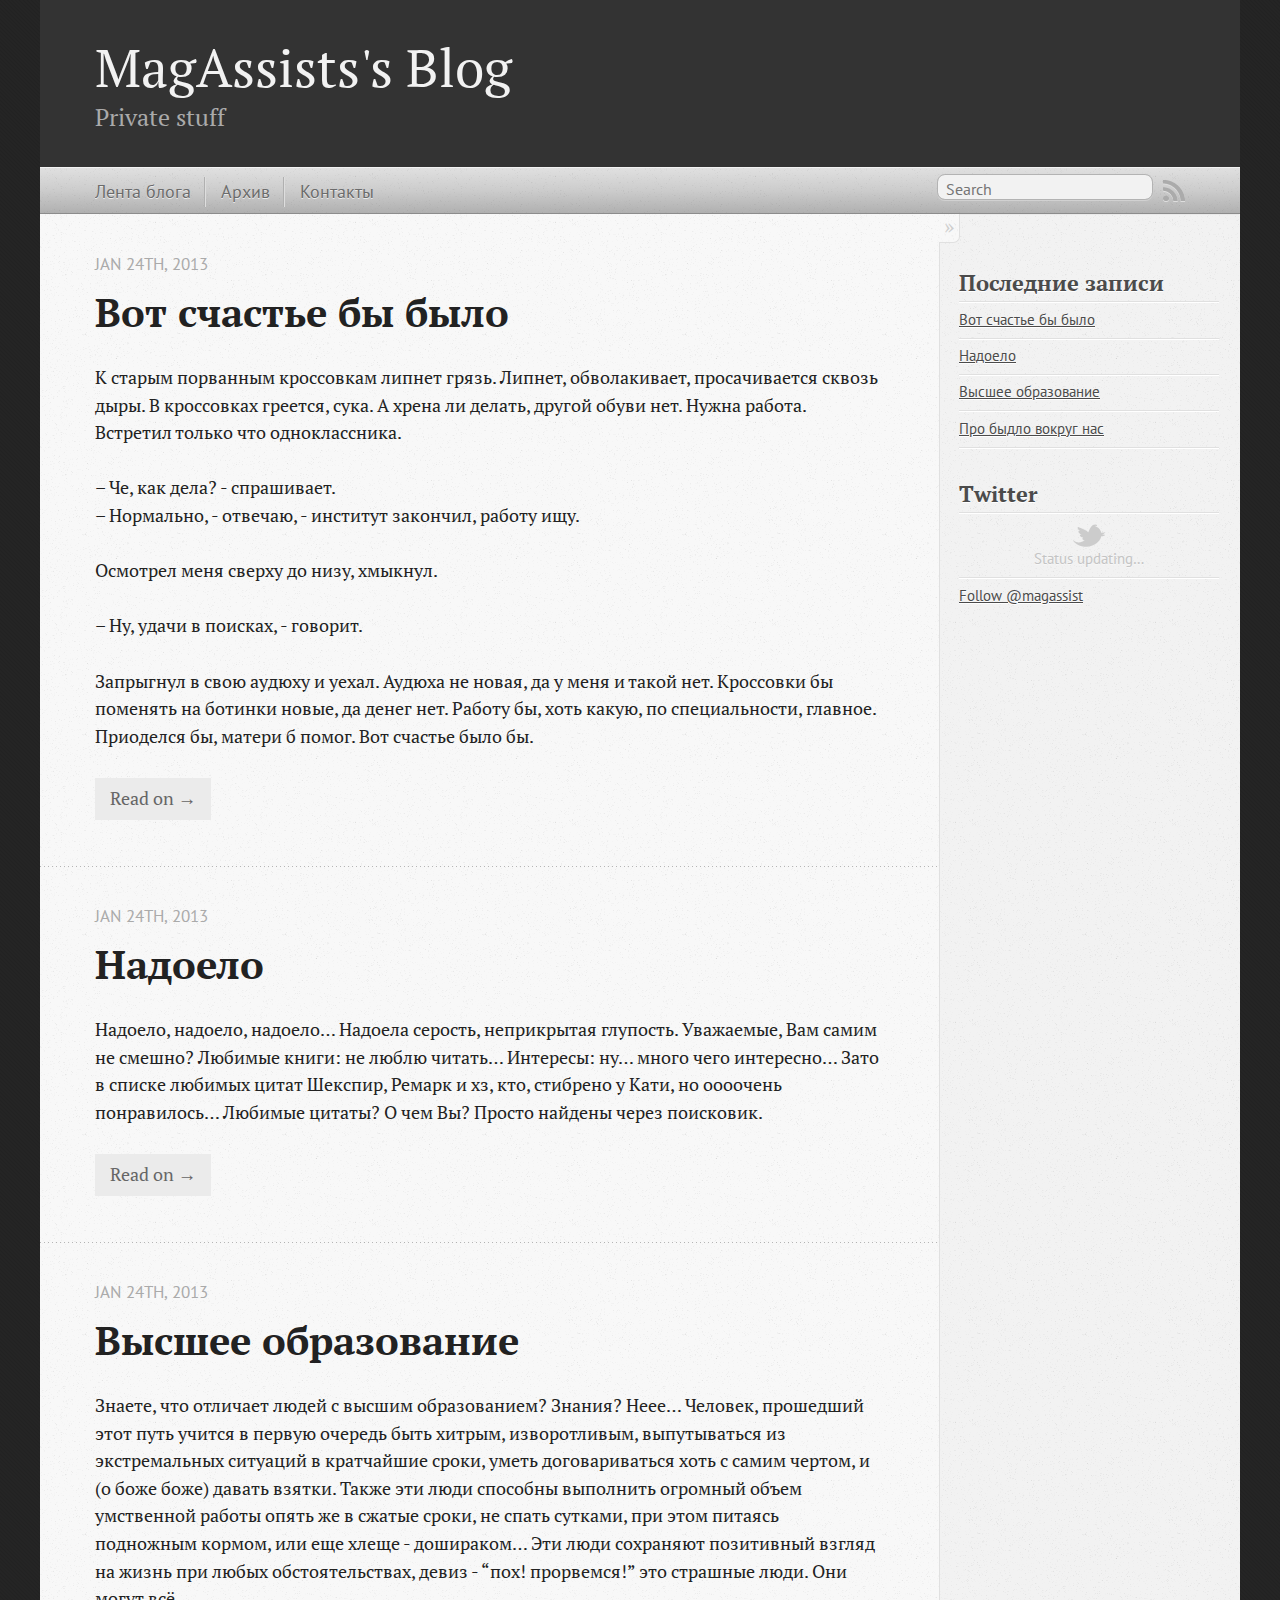
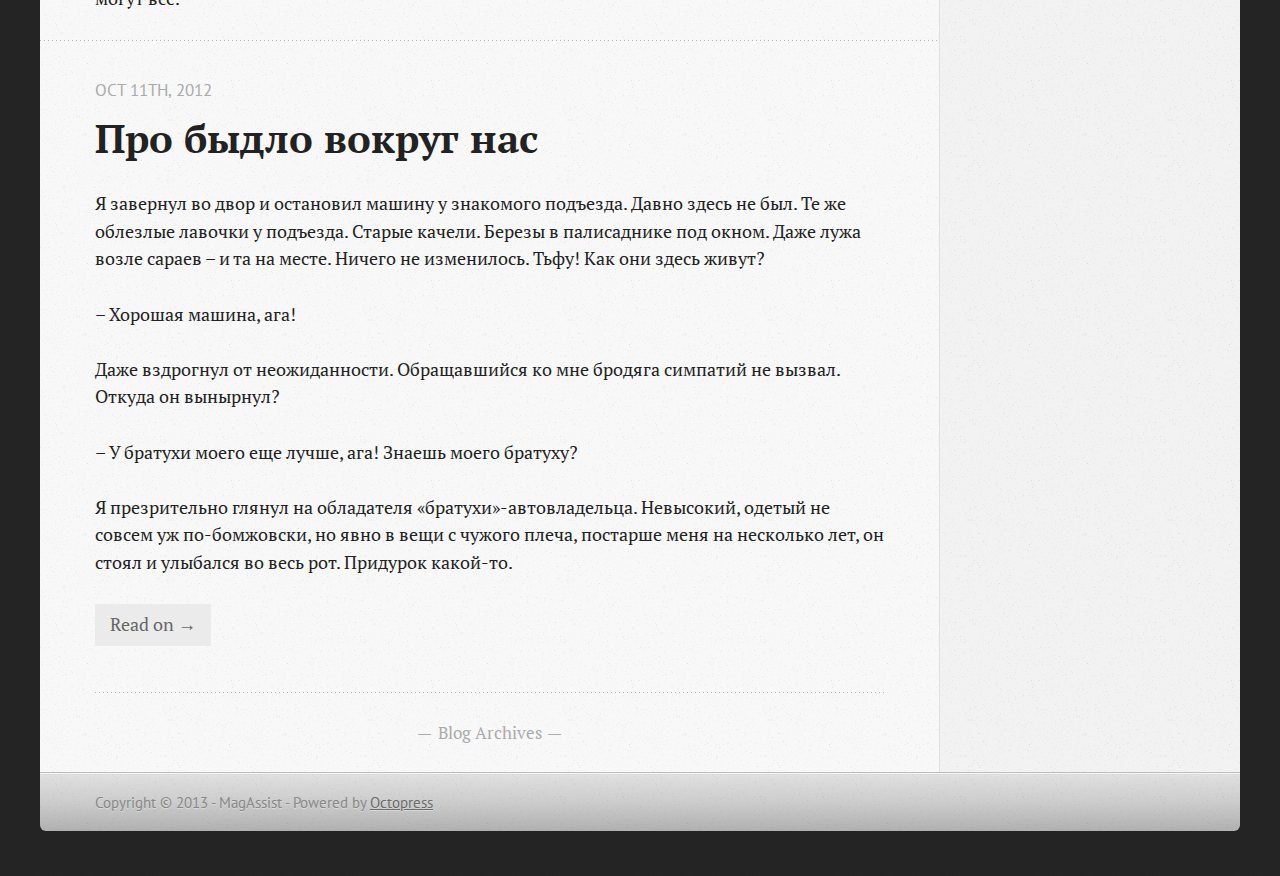
<file: index.html>
<!DOCTYPE html>
<!--[if IEMobile 7 ]><html class="no-js iem7"><![endif]-->
<!--[if lt IE 9]><html class="no-js lte-ie8"><![endif]-->
<!--[if (gt IE 8)|(gt IEMobile 7)|!(IEMobile)|!(IE)]><!--><html class="no-js" lang="en"><!--<![endif]-->
<head>
  <meta charset="utf-8">
  <title>MagAssists's Blog</title>
  <meta name="author" content="MagAssist">

  
  <meta name="description" content="К старым порванным кроссовкам липнет грязь. Липнет, обволакивает, просачивается сквозь дыры. В кроссовках греется, сука. А хрена ли делать, другой &hellip;">
  

  <!-- http://t.co/dKP3o1e -->
  <meta name="HandheldFriendly" content="True">
  <meta name="MobileOptimized" content="320">
  <meta name="viewport" content="width=device-width, initial-scale=1">

  
  <link rel="canonical" href="http://magassist.github.com/">
  <link href="/favicon.png" rel="icon">
  <link href="/stylesheets/screen.css" media="screen, projection" rel="stylesheet" type="text/css">
  <script src="/javascripts/modernizr-2.0.js"></script>
  <script src="/javascripts/ender.js"></script>
  <script src="/javascripts/octopress.js" type="text/javascript"></script>
  <link href="/atom.xml" rel="alternate" title="MagAssists's Blog" type="application/atom+xml">
  <!--Fonts from Google"s Web font directory at http://google.com/webfonts -->
<link href="http://fonts.googleapis.com/css?family=PT+Serif:regular,italic,bold,bolditalic" rel="stylesheet" type="text/css">
<link href="http://fonts.googleapis.com/css?family=PT+Sans:regular,italic,bold,bolditalic" rel="stylesheet" type="text/css">

  

  <!-- Yandex.Metrika counter -->
<script type="text/javascript">
(function (d, w, c) {
    (w[c] = w[c] || []).push(function() {
        try {
            w.yaCounter19586035 = new Ya.Metrika({id:19586035,
                    webvisor:true,
                    clickmap:true,
                    trackLinks:true,
                    accurateTrackBounce:true});
        } catch(e) { }
    });

    var n = d.getElementsByTagName("script")[0],
        s = d.createElement("script"),
        f = function () { n.parentNode.insertBefore(s, n); };
    s.type = "text/javascript";
    s.async = true;
    s.src = (d.location.protocol == "https:" ? "https:" : "http:") + "//mc.yandex.ru/metrika/watch.js";

    if (w.opera == "[object Opera]") {
        d.addEventListener("DOMContentLoaded", f, false);
    } else { f(); }
})(document, window, "yandex_metrika_callbacks");
</script>
<noscript><div><img src="//mc.yandex.ru/watch/19586035" style="position:absolute; left:-9999px;" alt="" /></div></noscript>
<!-- /Yandex.Metrika counter -->
</head>

<body   >
  <header role="banner"><hgroup>
  <h1><a href="/">MagAssists's Blog</a></h1>
  
    <h2>Private stuff</h2>
  
</hgroup>

</header>
  <nav role="navigation"><ul class="subscription" data-subscription="rss">
  <li><a href="/atom.xml" rel="subscribe-rss" title="subscribe via RSS">RSS</a></li>
  
</ul>
  
<form action="http://google.com/search" method="get">
  <fieldset role="search">
    <input type="hidden" name="q" value="site:magassist.github.com" />
    <input class="search" type="text" name="q" results="0" placeholder="Search"/>
  </fieldset>
</form>
  
<ul class="main-navigation">
  <li><a href="/">Лента блога</a></li>
  <li><a href="/blog/archives">Архив</a></li>
  <li><a href="/about">Контакты</a></li>
</ul>

</nav>
  <div id="main">
    <div id="content">
      <div class="blog-index">
  
  
  
    <article>
      
  <header>
    
      <h1 class="entry-title"><a href="/blog/2013/01/24/that-was-hapiness/">Вот счастье бы было</a></h1>
    
    
      <p class="meta">
        








  


<time datetime="2013-01-24T01:27:00+04:00" pubdate data-updated="true">Jan 24<span>th</span>, 2013</time>
        
      </p>
    
  </header>


  <div class="entry-content"><p>К старым порванным кроссовкам липнет грязь. Липнет, обволакивает, просачивается сквозь дыры. В кроссовках греется, сука. А хрена ли делать, другой обуви нет. Нужна работа. Встретил только что одноклассника.</p>

<p>– Че, как дела? - спрашивает. <br/>
– Нормально, - отвечаю, - институт закончил, работу ищу.</p>

<p>Осмотрел меня сверху до низу, хмыкнул.</p>

<p>– Ну, удачи в поисках, - говорит.</p>

<p>Запрыгнул в свою аудюху и уехал. Аудюха не новая, да у меня и такой нет. Кроссовки бы поменять на ботинки новые, да денег нет. Работу бы, хоть какую, по специальности, главное. Приоделся бы, матери б помог. Вот счастье было бы.</p>

</div>
  
  
    <footer>
      <a rel="full-article" href="/blog/2013/01/24/that-was-hapiness/">Read on &rarr;</a>
    </footer>
  


    </article>
  
  
    <article>
      
  <header>
    
      <h1 class="entry-title"><a href="/blog/2013/01/24/enough/">Надоело</a></h1>
    
    
      <p class="meta">
        








  


<time datetime="2013-01-24T01:27:00+04:00" pubdate data-updated="true">Jan 24<span>th</span>, 2013</time>
        
      </p>
    
  </header>


  <div class="entry-content"><p>Надоело, надоело, надоело&#8230; Надоела серость, неприкрытая глупость. Уважаемые, Вам самим не смешно? Любимые книги: не люблю читать&#8230; Интересы: ну&#8230; много чего интересно&#8230; Зато в списке любимых цитат Шекспир, Ремарк и хз, кто, стибрено у Кати, но оооочень понравилось&#8230; Любимые цитаты? О чем Вы? Просто найдены через поисковик.</p>

</div>
  
  
    <footer>
      <a rel="full-article" href="/blog/2013/01/24/enough/">Read on &rarr;</a>
    </footer>
  


    </article>
  
  
    <article>
      
  <header>
    
      <h1 class="entry-title"><a href="/blog/2013/01/24/education/">Высшее образование</a></h1>
    
    
      <p class="meta">
        








  


<time datetime="2013-01-24T01:26:00+04:00" pubdate data-updated="true">Jan 24<span>th</span>, 2013</time>
        
      </p>
    
  </header>


  <div class="entry-content"><p>Знаете, что отличает людей с высшим образованием? Знания? Неее&#8230; Человек, прошедший этот путь учится в первую очередь быть хитрым, изворотливым, выпутываться из экстремальных ситуаций в кратчайшие сроки, уметь договариваться хоть с самим чертом, и (о боже боже) давать взятки. Также эти люди способны выполнить огромный объем умственной работы опять же в сжатые сроки, не спать сутками, при этом питаясь подножным кормом, или еще хлеще - дошираком&#8230; Эти люди сохраняют позитивный взгляд на жизнь при любых обстоятельствах, девиз - &#8220;пох! прорвемся!&#8221; это страшные люди. Они могут всё.</p>
</div>
  
  


    </article>
  
  
    <article>
      
  <header>
    
      <h1 class="entry-title"><a href="/blog/2012/10/11/deploying-octopress-to-github-pages-and-setting-custom-subdomain-cname/">Про быдло вокруг нас</a></h1>
    
    
      <p class="meta">
        








  


<time datetime="2012-10-11T01:01:00+04:00" pubdate data-updated="true">Oct 11<span>th</span>, 2012</time>
        
      </p>
    
  </header>


  <div class="entry-content"><p>Я завернул во двор и остановил машину у знакомого подъезда. Давно здесь не был. Те же облезлые лавочки у подъезда. Старые качели. Березы в палисаднике под окном. Даже лужа возле сараев – и та на месте. Ничего не изменилось. Тьфу! Как они здесь живут?</p>

<p>– Хорошая машина, ага!</p>

<p>Даже вздрогнул от неожиданности. Обращавшийся ко мне бродяга симпатий не вызвал. Откуда он вынырнул?</p>

<p>– У братухи моего еще лучше, ага! Знаешь моего братуху?</p>

<p>Я презрительно глянул на обладателя «братухи»-автовладельца. Невысокий, одетый не совсем уж по-бомжовски, но явно в вещи с чужого плеча, постарше меня на несколько лет, он стоял и улыбался во весь рот. Придурок какой-то.</p>

</div>
  
  
    <footer>
      <a rel="full-article" href="/blog/2012/10/11/deploying-octopress-to-github-pages-and-setting-custom-subdomain-cname/">Read on &rarr;</a>
    </footer>
  


    </article>
  
  <div class="pagination">
    
    <a href="/blog/archives">Blog Archives</a>
    
  </div>
</div>
<aside class="sidebar">
  
    <section>
  <h1>Последние записи</h1>
  <ul id="recent_posts">
    
      <li class="post">
        <a href="/blog/2013/01/24/that-was-hapiness/">Вот счастье бы было</a>
      </li>
    
      <li class="post">
        <a href="/blog/2013/01/24/enough/">Надоело</a>
      </li>
    
      <li class="post">
        <a href="/blog/2013/01/24/education/">Высшее образование</a>
      </li>
    
      <li class="post">
        <a href="/blog/2012/10/11/deploying-octopress-to-github-pages-and-setting-custom-subdomain-cname/">Про быдло вокруг нас</a>
      </li>
    
  </ul>
</section>


<section>
  <h1>Twitter</h1>
  <ul id="tweets">
    <li class="loading">Status updating&#8230;</li>
  </ul>
  <script type="text/javascript">
    $.domReady(function(){
      getTwitterFeed("magassist", 4, false);
    });
  </script>
  <script src="/javascripts/twitter.js" type="text/javascript"> </script>
  
    <a href="http://twitter.com/magassist" class="twitter-follow-button" data-show-count="false">Follow @magassist</a>
  
</section>





  
</aside>

    </div>
  </div>
  <footer role="contentinfo"><p>
  Copyright &copy; 2013 - MagAssist -
  <span class="credit">Powered by <a href="http://octopress.org">Octopress</a></span>
</p>

</footer>
  

<script type="text/javascript">
      var disqus_shortname = 'magassistsblog';
      
        
        var disqus_script = 'count.js';
      
    (function () {
      var dsq = document.createElement('script'); dsq.type = 'text/javascript'; dsq.async = true;
      dsq.src = 'http://' + disqus_shortname + '.disqus.com/' + disqus_script;
      (document.getElementsByTagName('head')[0] || document.getElementsByTagName('body')[0]).appendChild(dsq);
    }());
</script>







  <script type="text/javascript">
    (function(){
      var twitterWidgets = document.createElement('script');
      twitterWidgets.type = 'text/javascript';
      twitterWidgets.async = true;
      twitterWidgets.src = 'http://platform.twitter.com/widgets.js';
      document.getElementsByTagName('head')[0].appendChild(twitterWidgets);
    })();
  </script>





</body>
</html>
</file>
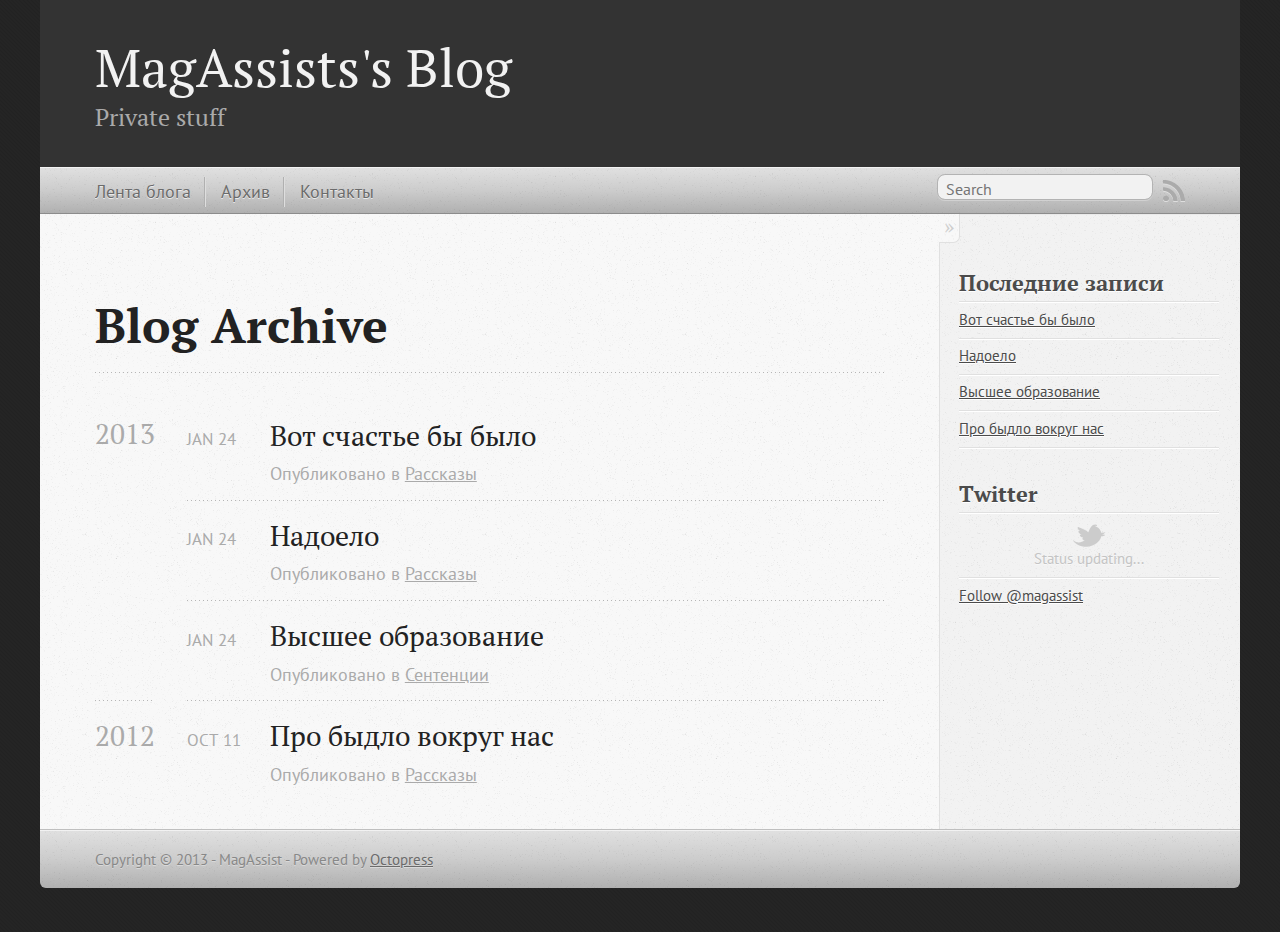
<file: blog/archives/index.html>
<!DOCTYPE html>
<!--[if IEMobile 7 ]><html class="no-js iem7"><![endif]-->
<!--[if lt IE 9]><html class="no-js lte-ie8"><![endif]-->
<!--[if (gt IE 8)|(gt IEMobile 7)|!(IEMobile)|!(IE)]><!--><html class="no-js" lang="en"><!--<![endif]-->
<head>
  <meta charset="utf-8">
  <title>Blog Archive - MagAssists's Blog</title>
  <meta name="author" content="MagAssist">

  
  <meta name="description" content="Blog Archive 2013 Вот счастье бы было
Jan 24 2013 Опубликовано в Рассказы Надоело
Jan 24 2013 Опубликовано в Рассказы Высшее образование
Jan 24 2013 &hellip;">
  

  <!-- http://t.co/dKP3o1e -->
  <meta name="HandheldFriendly" content="True">
  <meta name="MobileOptimized" content="320">
  <meta name="viewport" content="width=device-width, initial-scale=1">

  
  <link rel="canonical" href="http://magassist.github.com/blog/archives/">
  <link href="/favicon.png" rel="icon">
  <link href="/stylesheets/screen.css" media="screen, projection" rel="stylesheet" type="text/css">
  <script src="/javascripts/modernizr-2.0.js"></script>
  <script src="/javascripts/ender.js"></script>
  <script src="/javascripts/octopress.js" type="text/javascript"></script>
  <link href="/atom.xml" rel="alternate" title="MagAssists's Blog" type="application/atom+xml">
  <!--Fonts from Google"s Web font directory at http://google.com/webfonts -->
<link href="http://fonts.googleapis.com/css?family=PT+Serif:regular,italic,bold,bolditalic" rel="stylesheet" type="text/css">
<link href="http://fonts.googleapis.com/css?family=PT+Sans:regular,italic,bold,bolditalic" rel="stylesheet" type="text/css">

  

  <!-- Yandex.Metrika counter -->
<script type="text/javascript">
(function (d, w, c) {
    (w[c] = w[c] || []).push(function() {
        try {
            w.yaCounter19586035 = new Ya.Metrika({id:19586035,
                    webvisor:true,
                    clickmap:true,
                    trackLinks:true,
                    accurateTrackBounce:true});
        } catch(e) { }
    });

    var n = d.getElementsByTagName("script")[0],
        s = d.createElement("script"),
        f = function () { n.parentNode.insertBefore(s, n); };
    s.type = "text/javascript";
    s.async = true;
    s.src = (d.location.protocol == "https:" ? "https:" : "http:") + "//mc.yandex.ru/metrika/watch.js";

    if (w.opera == "[object Opera]") {
        d.addEventListener("DOMContentLoaded", f, false);
    } else { f(); }
})(document, window, "yandex_metrika_callbacks");
</script>
<noscript><div><img src="//mc.yandex.ru/watch/19586035" style="position:absolute; left:-9999px;" alt="" /></div></noscript>
<!-- /Yandex.Metrika counter -->
</head>

<body   >
  <header role="banner"><hgroup>
  <h1><a href="/">MagAssists's Blog</a></h1>
  
    <h2>Private stuff</h2>
  
</hgroup>

</header>
  <nav role="navigation"><ul class="subscription" data-subscription="rss">
  <li><a href="/atom.xml" rel="subscribe-rss" title="subscribe via RSS">RSS</a></li>
  
</ul>
  
<form action="http://google.com/search" method="get">
  <fieldset role="search">
    <input type="hidden" name="q" value="site:magassist.github.com" />
    <input class="search" type="text" name="q" results="0" placeholder="Search"/>
  </fieldset>
</form>
  
<ul class="main-navigation">
  <li><a href="/">Лента блога</a></li>
  <li><a href="/blog/archives">Архив</a></li>
  <li><a href="/about">Контакты</a></li>
</ul>

</nav>
  <div id="main">
    <div id="content">
      <div>
<article role="article">
  
  <header>
    <h1 class="entry-title">Blog Archive</h1>
    
  </header>
  
  <div id="blog-archives">



  
  <h2>2013</h2>

<article>
  
<h1><a href="/blog/2013/01/24/that-was-hapiness/">Вот счастье бы было</a></h1>
<time datetime="2013-01-24T01:27:00+04:00" pubdate><span class='month'>Jan</span> <span class='day'>24</span> <span class='year'>2013</span></time>

<footer>
  <span class="categories">Опубликовано в <a class='category' href='/blog/categories/Рассказы/'>Рассказы</a></span>
</footer>


</article>



<article>
  
<h1><a href="/blog/2013/01/24/enough/">Надоело</a></h1>
<time datetime="2013-01-24T01:27:00+04:00" pubdate><span class='month'>Jan</span> <span class='day'>24</span> <span class='year'>2013</span></time>

<footer>
  <span class="categories">Опубликовано в <a class='category' href='/blog/categories/Рассказы/'>Рассказы</a></span>
</footer>


</article>



<article>
  
<h1><a href="/blog/2013/01/24/education/">Высшее образование</a></h1>
<time datetime="2013-01-24T01:26:00+04:00" pubdate><span class='month'>Jan</span> <span class='day'>24</span> <span class='year'>2013</span></time>

<footer>
  <span class="categories">Опубликовано в <a class='category' href='/blog/categories/Сентенции/'>Сентенции</a></span>
</footer>


</article>



  
  <h2>2012</h2>

<article>
  
<h1><a href="/blog/2012/10/11/deploying-octopress-to-github-pages-and-setting-custom-subdomain-cname/">Про быдло вокруг нас</a></h1>
<time datetime="2012-10-11T01:01:00+04:00" pubdate><span class='month'>Oct</span> <span class='day'>11</span> <span class='year'>2012</span></time>

<footer>
  <span class="categories">Опубликовано в <a class='category' href='/blog/categories/Рассказы/'>Рассказы</a></span>
</footer>


</article>

</div>

  
</article>

</div>

<aside class="sidebar">
  
    <section>
  <h1>Последние записи</h1>
  <ul id="recent_posts">
    
      <li class="post">
        <a href="/blog/2013/01/24/that-was-hapiness/">Вот счастье бы было</a>
      </li>
    
      <li class="post">
        <a href="/blog/2013/01/24/enough/">Надоело</a>
      </li>
    
      <li class="post">
        <a href="/blog/2013/01/24/education/">Высшее образование</a>
      </li>
    
      <li class="post">
        <a href="/blog/2012/10/11/deploying-octopress-to-github-pages-and-setting-custom-subdomain-cname/">Про быдло вокруг нас</a>
      </li>
    
  </ul>
</section>


<section>
  <h1>Twitter</h1>
  <ul id="tweets">
    <li class="loading">Status updating...</li>
  </ul>
  <script type="text/javascript">
    $.domReady(function(){
      getTwitterFeed("magassist", 4, false);
    });
  </script>
  <script src="/javascripts/twitter.js" type="text/javascript"> </script>
  
    <a href="http://twitter.com/magassist" class="twitter-follow-button" data-show-count="false">Follow @magassist</a>
  
</section>





  
</aside>


    </div>
  </div>
  <footer role="contentinfo"><p>
  Copyright &copy; 2013 - MagAssist -
  <span class="credit">Powered by <a href="http://octopress.org">Octopress</a></span>
</p>

</footer>
  

<script type="text/javascript">
      var disqus_shortname = 'magassistsblog';
      
        
        var disqus_script = 'count.js';
      
    (function () {
      var dsq = document.createElement('script'); dsq.type = 'text/javascript'; dsq.async = true;
      dsq.src = 'http://' + disqus_shortname + '.disqus.com/' + disqus_script;
      (document.getElementsByTagName('head')[0] || document.getElementsByTagName('body')[0]).appendChild(dsq);
    }());
</script>







  <script type="text/javascript">
    (function(){
      var twitterWidgets = document.createElement('script');
      twitterWidgets.type = 'text/javascript';
      twitterWidgets.async = true;
      twitterWidgets.src = 'http://platform.twitter.com/widgets.js';
      document.getElementsByTagName('head')[0].appendChild(twitterWidgets);
    })();
  </script>





</body>
</html>
</file>
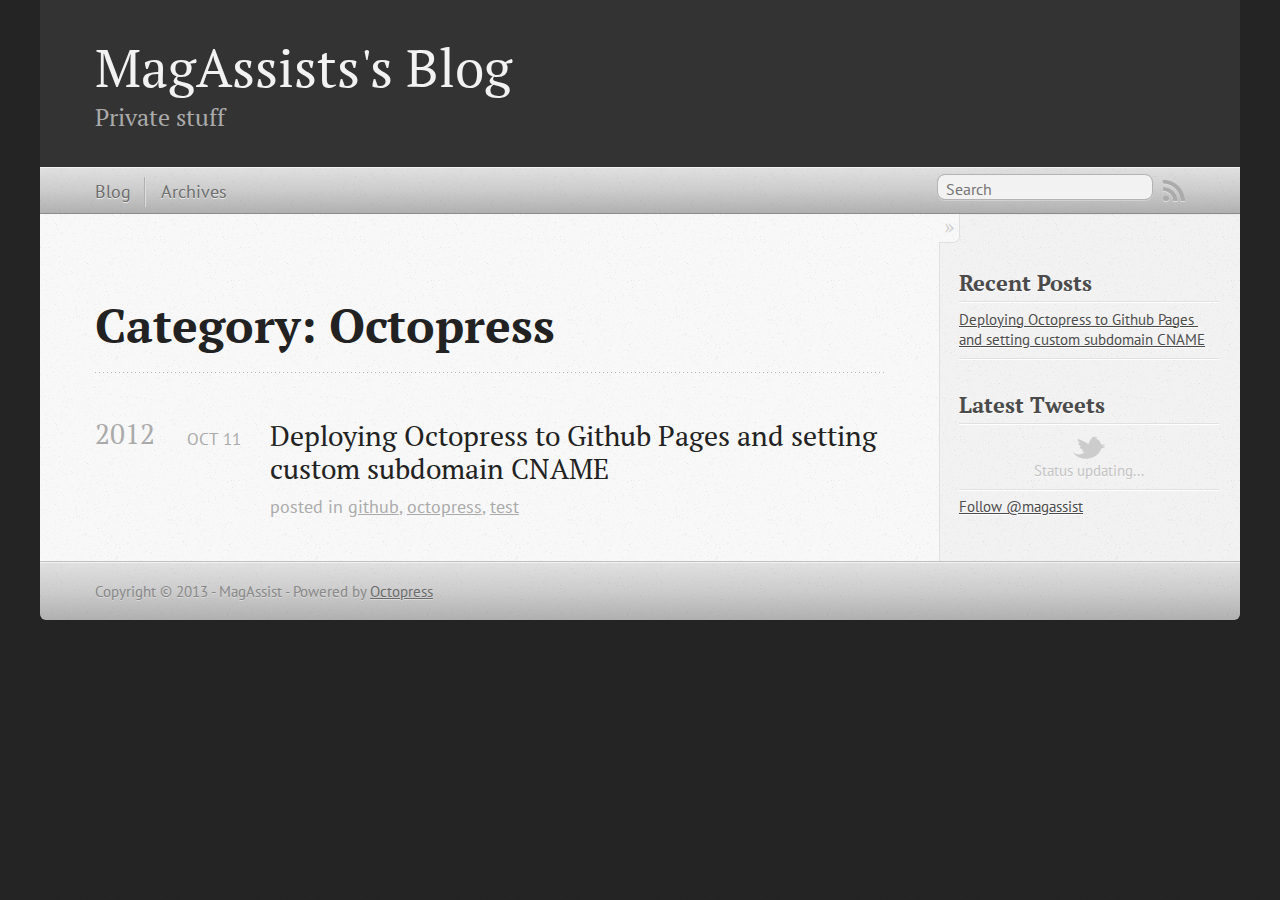
<file: blog/categories/octopress/index.html>
<!DOCTYPE html>
<!--[if IEMobile 7 ]><html class="no-js iem7"><![endif]-->
<!--[if lt IE 9]><html class="no-js lte-ie8"><![endif]-->
<!--[if (gt IE 8)|(gt IEMobile 7)|!(IEMobile)|!(IE)]><!--><html class="no-js" lang="en"><!--<![endif]-->
<head>
  <meta charset="utf-8">
  <title>Category: octopress - MagAssists's Blog</title>
  <meta name="author" content="MagAssist">

  
  <meta name="description" content="Category: octopress">
  

  <!-- http://t.co/dKP3o1e -->
  <meta name="HandheldFriendly" content="True">
  <meta name="MobileOptimized" content="320">
  <meta name="viewport" content="width=device-width, initial-scale=1">

  
  <link rel="canonical" href="http://magassist.github.comblog/categories/octopress/">
  <link href="/favicon.png" rel="icon">
  <link href="/stylesheets/screen.css" media="screen, projection" rel="stylesheet" type="text/css">
  <script src="/javascripts/modernizr-2.0.js"></script>
  <script src="/javascripts/ender.js"></script>
  <script src="/javascripts/octopress.js" type="text/javascript"></script>
  <link href="/atom.xml" rel="alternate" title="MagAssists's Blog" type="application/atom+xml">
  <!--Fonts from Google"s Web font directory at http://google.com/webfonts -->
<link href="http://fonts.googleapis.com/css?family=PT+Serif:regular,italic,bold,bolditalic" rel="stylesheet" type="text/css">
<link href="http://fonts.googleapis.com/css?family=PT+Sans:regular,italic,bold,bolditalic" rel="stylesheet" type="text/css">

  

</head>

<body   >
  <header role="banner"><hgroup>
  <h1><a href="/">MagAssists's Blog</a></h1>
  
    <h2>Private stuff</h2>
  
</hgroup>

</header>
  <nav role="navigation"><ul class="subscription" data-subscription="rss">
  <li><a href="/atom.xml" rel="subscribe-rss" title="subscribe via RSS">RSS</a></li>
  
</ul>
  
<form action="http://google.com/search" method="get">
  <fieldset role="search">
    <input type="hidden" name="q" value="site:magassist.github.com" />
    <input class="search" type="text" name="q" results="0" placeholder="Search"/>
  </fieldset>
</form>
  
<ul class="main-navigation">
  <li><a href="/">Blog</a></li>
  <li><a href="/blog/archives">Archives</a></li>
</ul>

</nav>
  <div id="main">
    <div id="content">
      <div>
<article role="article">
  
  <header>
    <h1 class="entry-title">Category: Octopress</h1>
    
  </header>
  
  <div id="blog-archives" class="category">



  
  <h2>2012</h2>

<article>
  
<h1><a href="/blog/2012/10/11/deploying-octopress-to-github-pages-and-setting-custom-subdomain-cname/">Deploying Octopress to Github Pages and setting custom subdomain CNAME</a></h1>
<time datetime="2012-10-11T01:01:00+04:00" pubdate><span class='month'>Oct</span> <span class='day'>11</span> <span class='year'>2012</span></time>

<footer>
  <span class="categories">posted in <a class='category' href='/blog/categories/github/'>github</a>, <a class='category' href='/blog/categories/octopress/'>octopress</a>, <a class='category' href='/blog/categories/test/'>test</a></span>
</footer>


</article>

</div>

  
</article>

</div>

<aside class="sidebar">
  
    <section>
  <h1>Recent Posts</h1>
  <ul id="recent_posts">
    
      <li class="post">
        <a href="/blog/2012/10/11/deploying-octopress-to-github-pages-and-setting-custom-subdomain-cname/">Deploying Octopress to Github Pages and setting custom subdomain CNAME</a>
      </li>
    
  </ul>
</section>


<section>
  <h1>Latest Tweets</h1>
  <ul id="tweets">
    <li class="loading">Status updating...</li>
  </ul>
  <script type="text/javascript">
    $.domReady(function(){
      getTwitterFeed("magassist", 4, false);
    });
  </script>
  <script src="/javascripts/twitter.js" type="text/javascript"> </script>
  
    <a href="http://twitter.com/magassist" class="twitter-follow-button" data-show-count="false">Follow @magassist</a>
  
</section>





  
</aside>


    </div>
  </div>
  <footer role="contentinfo"><p>
  Copyright &copy; 2013 - MagAssist -
  <span class="credit">Powered by <a href="http://octopress.org">Octopress</a></span>
</p>

</footer>
  







  <script type="text/javascript">
    (function(){
      var twitterWidgets = document.createElement('script');
      twitterWidgets.type = 'text/javascript';
      twitterWidgets.async = true;
      twitterWidgets.src = 'http://platform.twitter.com/widgets.js';
      document.getElementsByTagName('head')[0].appendChild(twitterWidgets);
    })();
  </script>





</body>
</html>
</file>
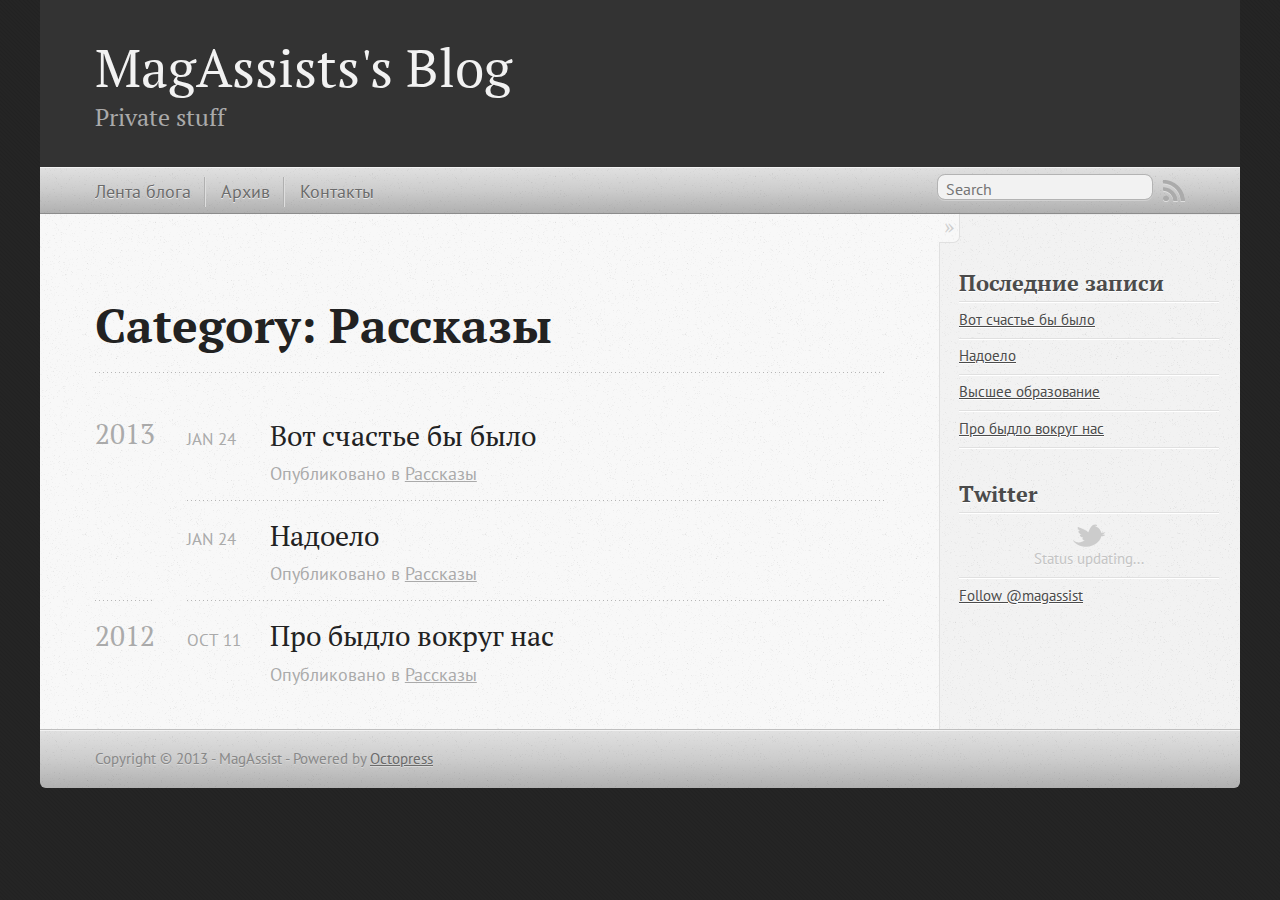
<file: blog/categories/Рассказы/index.html>
<!DOCTYPE html>
<!--[if IEMobile 7 ]><html class="no-js iem7"><![endif]-->
<!--[if lt IE 9]><html class="no-js lte-ie8"><![endif]-->
<!--[if (gt IE 8)|(gt IEMobile 7)|!(IEMobile)|!(IE)]><!--><html class="no-js" lang="en"><!--<![endif]-->
<head>
  <meta charset="utf-8">
  <title>Category: Рассказы - MagAssists's Blog</title>
  <meta name="author" content="MagAssist">

  
  <meta name="description" content="Category: Рассказы">
  

  <!-- http://t.co/dKP3o1e -->
  <meta name="HandheldFriendly" content="True">
  <meta name="MobileOptimized" content="320">
  <meta name="viewport" content="width=device-width, initial-scale=1">

  
  <link rel="canonical" href="http://magassist.github.comblog/categories/Рассказы/">
  <link href="/favicon.png" rel="icon">
  <link href="/stylesheets/screen.css" media="screen, projection" rel="stylesheet" type="text/css">
  <script src="/javascripts/modernizr-2.0.js"></script>
  <script src="/javascripts/ender.js"></script>
  <script src="/javascripts/octopress.js" type="text/javascript"></script>
  <link href="/atom.xml" rel="alternate" title="MagAssists's Blog" type="application/atom+xml">
  <!--Fonts from Google"s Web font directory at http://google.com/webfonts -->
<link href="http://fonts.googleapis.com/css?family=PT+Serif:regular,italic,bold,bolditalic" rel="stylesheet" type="text/css">
<link href="http://fonts.googleapis.com/css?family=PT+Sans:regular,italic,bold,bolditalic" rel="stylesheet" type="text/css">

  

  <!-- Yandex.Metrika counter -->
<script type="text/javascript">
(function (d, w, c) {
    (w[c] = w[c] || []).push(function() {
        try {
            w.yaCounter19586035 = new Ya.Metrika({id:19586035,
                    webvisor:true,
                    clickmap:true,
                    trackLinks:true,
                    accurateTrackBounce:true});
        } catch(e) { }
    });

    var n = d.getElementsByTagName("script")[0],
        s = d.createElement("script"),
        f = function () { n.parentNode.insertBefore(s, n); };
    s.type = "text/javascript";
    s.async = true;
    s.src = (d.location.protocol == "https:" ? "https:" : "http:") + "//mc.yandex.ru/metrika/watch.js";

    if (w.opera == "[object Opera]") {
        d.addEventListener("DOMContentLoaded", f, false);
    } else { f(); }
})(document, window, "yandex_metrika_callbacks");
</script>
<noscript><div><img src="//mc.yandex.ru/watch/19586035" style="position:absolute; left:-9999px;" alt="" /></div></noscript>
<!-- /Yandex.Metrika counter -->
</head>

<body   >
  <header role="banner"><hgroup>
  <h1><a href="/">MagAssists's Blog</a></h1>
  
    <h2>Private stuff</h2>
  
</hgroup>

</header>
  <nav role="navigation"><ul class="subscription" data-subscription="rss">
  <li><a href="/atom.xml" rel="subscribe-rss" title="subscribe via RSS">RSS</a></li>
  
</ul>
  
<form action="http://google.com/search" method="get">
  <fieldset role="search">
    <input type="hidden" name="q" value="site:magassist.github.com" />
    <input class="search" type="text" name="q" results="0" placeholder="Search"/>
  </fieldset>
</form>
  
<ul class="main-navigation">
  <li><a href="/">Лента блога</a></li>
  <li><a href="/blog/archives">Архив</a></li>
  <li><a href="/about">Контакты</a></li>
</ul>

</nav>
  <div id="main">
    <div id="content">
      <div>
<article role="article">
  
  <header>
    <h1 class="entry-title">Category: Рассказы</h1>
    
  </header>
  
  <div id="blog-archives" class="category">



  
  <h2>2013</h2>

<article>
  
<h1><a href="/blog/2013/01/24/that-was-hapiness/">Вот счастье бы было</a></h1>
<time datetime="2013-01-24T01:27:00+04:00" pubdate><span class='month'>Jan</span> <span class='day'>24</span> <span class='year'>2013</span></time>

<footer>
  <span class="categories">Опубликовано в <a class='category' href='/blog/categories/Рассказы/'>Рассказы</a></span>
</footer>


</article>



<article>
  
<h1><a href="/blog/2013/01/24/enough/">Надоело</a></h1>
<time datetime="2013-01-24T01:27:00+04:00" pubdate><span class='month'>Jan</span> <span class='day'>24</span> <span class='year'>2013</span></time>

<footer>
  <span class="categories">Опубликовано в <a class='category' href='/blog/categories/Рассказы/'>Рассказы</a></span>
</footer>


</article>



  
  <h2>2012</h2>

<article>
  
<h1><a href="/blog/2012/10/11/deploying-octopress-to-github-pages-and-setting-custom-subdomain-cname/">Про быдло вокруг нас</a></h1>
<time datetime="2012-10-11T01:01:00+04:00" pubdate><span class='month'>Oct</span> <span class='day'>11</span> <span class='year'>2012</span></time>

<footer>
  <span class="categories">Опубликовано в <a class='category' href='/blog/categories/Рассказы/'>Рассказы</a></span>
</footer>


</article>

</div>

  
</article>

</div>

<aside class="sidebar">
  
    <section>
  <h1>Последние записи</h1>
  <ul id="recent_posts">
    
      <li class="post">
        <a href="/blog/2013/01/24/that-was-hapiness/">Вот счастье бы было</a>
      </li>
    
      <li class="post">
        <a href="/blog/2013/01/24/enough/">Надоело</a>
      </li>
    
      <li class="post">
        <a href="/blog/2013/01/24/education/">Высшее образование</a>
      </li>
    
      <li class="post">
        <a href="/blog/2012/10/11/deploying-octopress-to-github-pages-and-setting-custom-subdomain-cname/">Про быдло вокруг нас</a>
      </li>
    
  </ul>
</section>


<section>
  <h1>Twitter</h1>
  <ul id="tweets">
    <li class="loading">Status updating...</li>
  </ul>
  <script type="text/javascript">
    $.domReady(function(){
      getTwitterFeed("magassist", 4, false);
    });
  </script>
  <script src="/javascripts/twitter.js" type="text/javascript"> </script>
  
    <a href="http://twitter.com/magassist" class="twitter-follow-button" data-show-count="false">Follow @magassist</a>
  
</section>





  
</aside>


    </div>
  </div>
  <footer role="contentinfo"><p>
  Copyright &copy; 2013 - MagAssist -
  <span class="credit">Powered by <a href="http://octopress.org">Octopress</a></span>
</p>

</footer>
  

<script type="text/javascript">
      var disqus_shortname = 'magassistsblog';
      
        
        var disqus_script = 'count.js';
      
    (function () {
      var dsq = document.createElement('script'); dsq.type = 'text/javascript'; dsq.async = true;
      dsq.src = 'http://' + disqus_shortname + '.disqus.com/' + disqus_script;
      (document.getElementsByTagName('head')[0] || document.getElementsByTagName('body')[0]).appendChild(dsq);
    }());
</script>







  <script type="text/javascript">
    (function(){
      var twitterWidgets = document.createElement('script');
      twitterWidgets.type = 'text/javascript';
      twitterWidgets.async = true;
      twitterWidgets.src = 'http://platform.twitter.com/widgets.js';
      document.getElementsByTagName('head')[0].appendChild(twitterWidgets);
    })();
  </script>





</body>
</html>
</file>
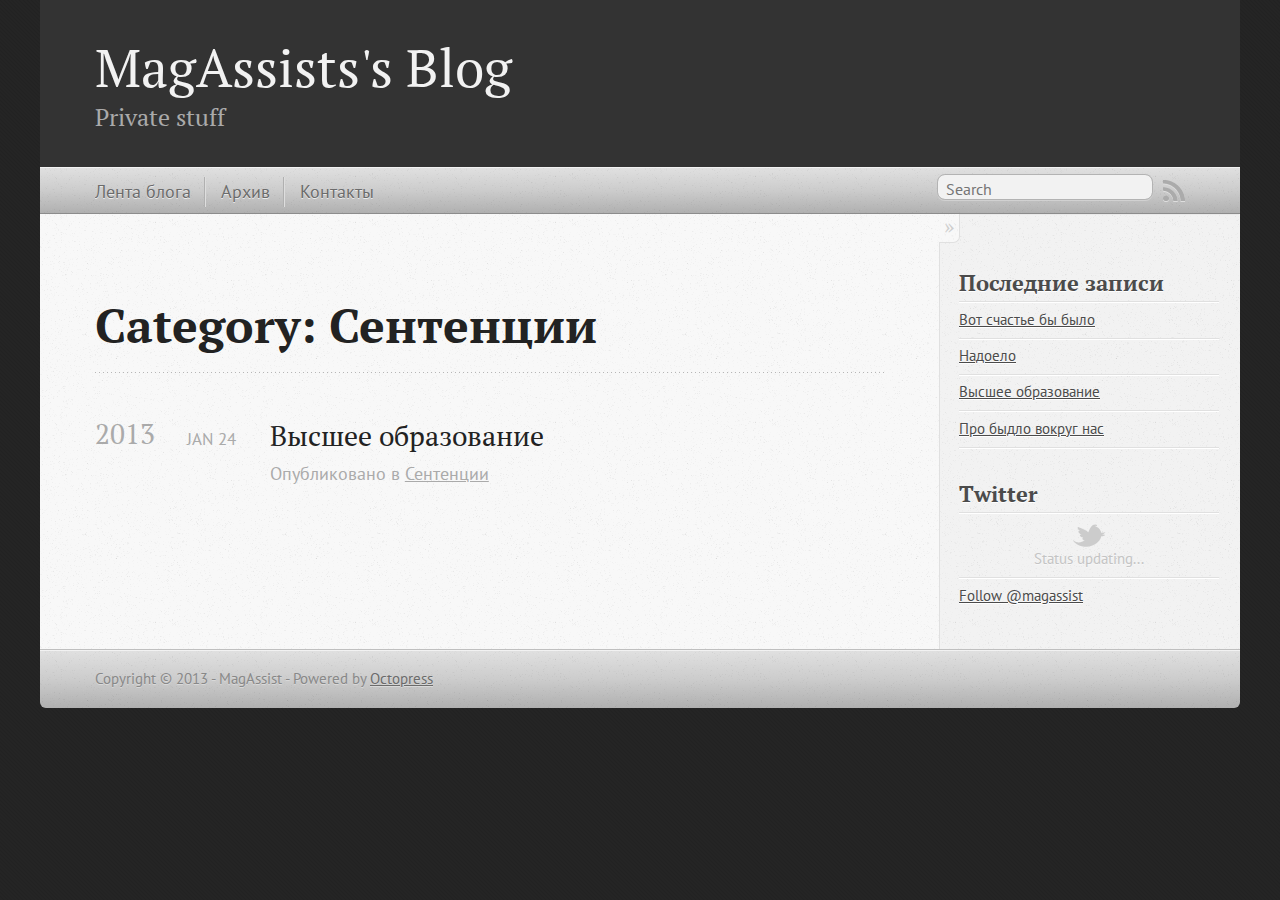
<file: blog/categories/Сентенции/index.html>
<!DOCTYPE html>
<!--[if IEMobile 7 ]><html class="no-js iem7"><![endif]-->
<!--[if lt IE 9]><html class="no-js lte-ie8"><![endif]-->
<!--[if (gt IE 8)|(gt IEMobile 7)|!(IEMobile)|!(IE)]><!--><html class="no-js" lang="en"><!--<![endif]-->
<head>
  <meta charset="utf-8">
  <title>Category: Сентенции - MagAssists's Blog</title>
  <meta name="author" content="MagAssist">

  
  <meta name="description" content="Category: Сентенции">
  

  <!-- http://t.co/dKP3o1e -->
  <meta name="HandheldFriendly" content="True">
  <meta name="MobileOptimized" content="320">
  <meta name="viewport" content="width=device-width, initial-scale=1">

  
  <link rel="canonical" href="http://magassist.github.comblog/categories/Сентенции/">
  <link href="/favicon.png" rel="icon">
  <link href="/stylesheets/screen.css" media="screen, projection" rel="stylesheet" type="text/css">
  <script src="/javascripts/modernizr-2.0.js"></script>
  <script src="/javascripts/ender.js"></script>
  <script src="/javascripts/octopress.js" type="text/javascript"></script>
  <link href="/atom.xml" rel="alternate" title="MagAssists's Blog" type="application/atom+xml">
  <!--Fonts from Google"s Web font directory at http://google.com/webfonts -->
<link href="http://fonts.googleapis.com/css?family=PT+Serif:regular,italic,bold,bolditalic" rel="stylesheet" type="text/css">
<link href="http://fonts.googleapis.com/css?family=PT+Sans:regular,italic,bold,bolditalic" rel="stylesheet" type="text/css">

  

  <!-- Yandex.Metrika counter -->
<script type="text/javascript">
(function (d, w, c) {
    (w[c] = w[c] || []).push(function() {
        try {
            w.yaCounter19586035 = new Ya.Metrika({id:19586035,
                    webvisor:true,
                    clickmap:true,
                    trackLinks:true,
                    accurateTrackBounce:true});
        } catch(e) { }
    });

    var n = d.getElementsByTagName("script")[0],
        s = d.createElement("script"),
        f = function () { n.parentNode.insertBefore(s, n); };
    s.type = "text/javascript";
    s.async = true;
    s.src = (d.location.protocol == "https:" ? "https:" : "http:") + "//mc.yandex.ru/metrika/watch.js";

    if (w.opera == "[object Opera]") {
        d.addEventListener("DOMContentLoaded", f, false);
    } else { f(); }
})(document, window, "yandex_metrika_callbacks");
</script>
<noscript><div><img src="//mc.yandex.ru/watch/19586035" style="position:absolute; left:-9999px;" alt="" /></div></noscript>
<!-- /Yandex.Metrika counter -->
</head>

<body   >
  <header role="banner"><hgroup>
  <h1><a href="/">MagAssists's Blog</a></h1>
  
    <h2>Private stuff</h2>
  
</hgroup>

</header>
  <nav role="navigation"><ul class="subscription" data-subscription="rss">
  <li><a href="/atom.xml" rel="subscribe-rss" title="subscribe via RSS">RSS</a></li>
  
</ul>
  
<form action="http://google.com/search" method="get">
  <fieldset role="search">
    <input type="hidden" name="q" value="site:magassist.github.com" />
    <input class="search" type="text" name="q" results="0" placeholder="Search"/>
  </fieldset>
</form>
  
<ul class="main-navigation">
  <li><a href="/">Лента блога</a></li>
  <li><a href="/blog/archives">Архив</a></li>
  <li><a href="/about">Контакты</a></li>
</ul>

</nav>
  <div id="main">
    <div id="content">
      <div>
<article role="article">
  
  <header>
    <h1 class="entry-title">Category: Сентенции</h1>
    
  </header>
  
  <div id="blog-archives" class="category">



  
  <h2>2013</h2>

<article>
  
<h1><a href="/blog/2013/01/24/education/">Высшее образование</a></h1>
<time datetime="2013-01-24T01:26:00+04:00" pubdate><span class='month'>Jan</span> <span class='day'>24</span> <span class='year'>2013</span></time>

<footer>
  <span class="categories">Опубликовано в <a class='category' href='/blog/categories/Сентенции/'>Сентенции</a></span>
</footer>


</article>

</div>

  
</article>

</div>

<aside class="sidebar">
  
    <section>
  <h1>Последние записи</h1>
  <ul id="recent_posts">
    
      <li class="post">
        <a href="/blog/2013/01/24/that-was-hapiness/">Вот счастье бы было</a>
      </li>
    
      <li class="post">
        <a href="/blog/2013/01/24/enough/">Надоело</a>
      </li>
    
      <li class="post">
        <a href="/blog/2013/01/24/education/">Высшее образование</a>
      </li>
    
      <li class="post">
        <a href="/blog/2012/10/11/deploying-octopress-to-github-pages-and-setting-custom-subdomain-cname/">Про быдло вокруг нас</a>
      </li>
    
  </ul>
</section>


<section>
  <h1>Twitter</h1>
  <ul id="tweets">
    <li class="loading">Status updating...</li>
  </ul>
  <script type="text/javascript">
    $.domReady(function(){
      getTwitterFeed("magassist", 4, false);
    });
  </script>
  <script src="/javascripts/twitter.js" type="text/javascript"> </script>
  
    <a href="http://twitter.com/magassist" class="twitter-follow-button" data-show-count="false">Follow @magassist</a>
  
</section>





  
</aside>


    </div>
  </div>
  <footer role="contentinfo"><p>
  Copyright &copy; 2013 - MagAssist -
  <span class="credit">Powered by <a href="http://octopress.org">Octopress</a></span>
</p>

</footer>
  

<script type="text/javascript">
      var disqus_shortname = 'magassistsblog';
      
        
        var disqus_script = 'count.js';
      
    (function () {
      var dsq = document.createElement('script'); dsq.type = 'text/javascript'; dsq.async = true;
      dsq.src = 'http://' + disqus_shortname + '.disqus.com/' + disqus_script;
      (document.getElementsByTagName('head')[0] || document.getElementsByTagName('body')[0]).appendChild(dsq);
    }());
</script>







  <script type="text/javascript">
    (function(){
      var twitterWidgets = document.createElement('script');
      twitterWidgets.type = 'text/javascript';
      twitterWidgets.async = true;
      twitterWidgets.src = 'http://platform.twitter.com/widgets.js';
      document.getElementsByTagName('head')[0].appendChild(twitterWidgets);
    })();
  </script>





</body>
</html>
</file>
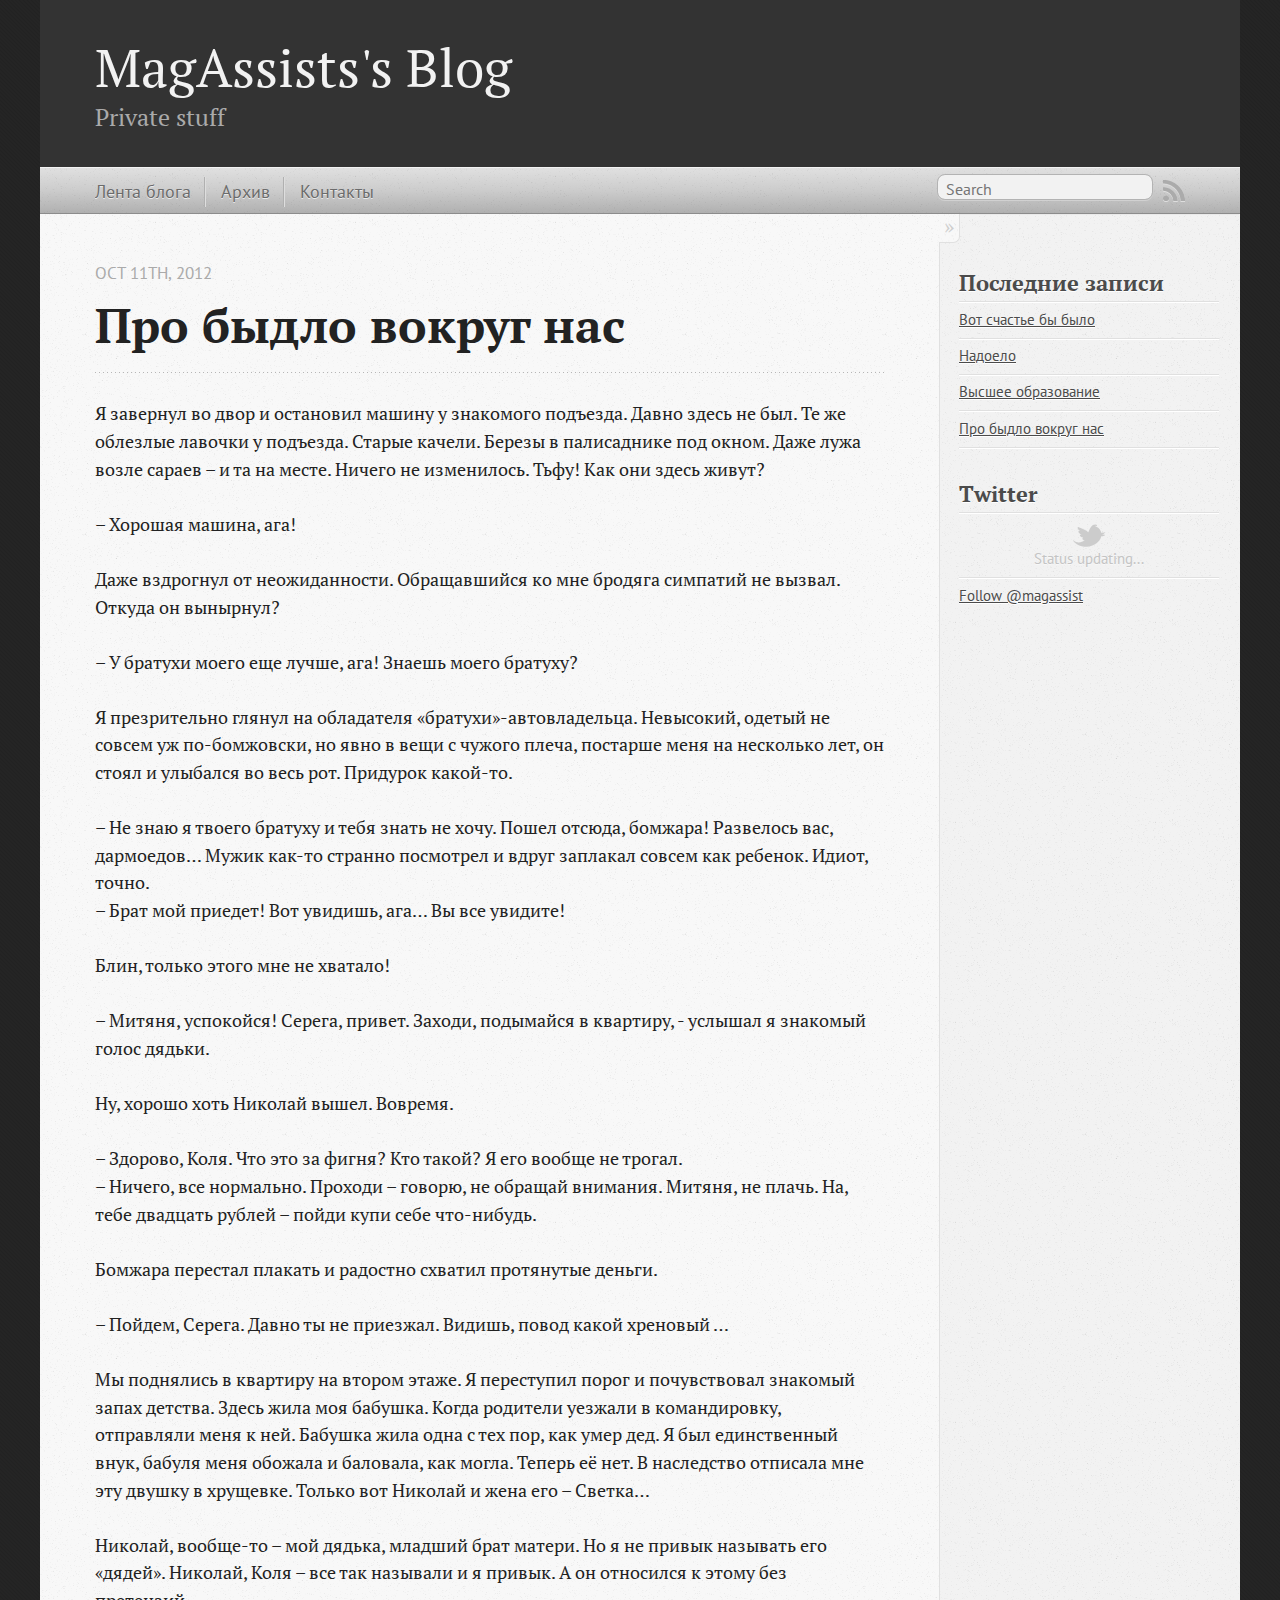
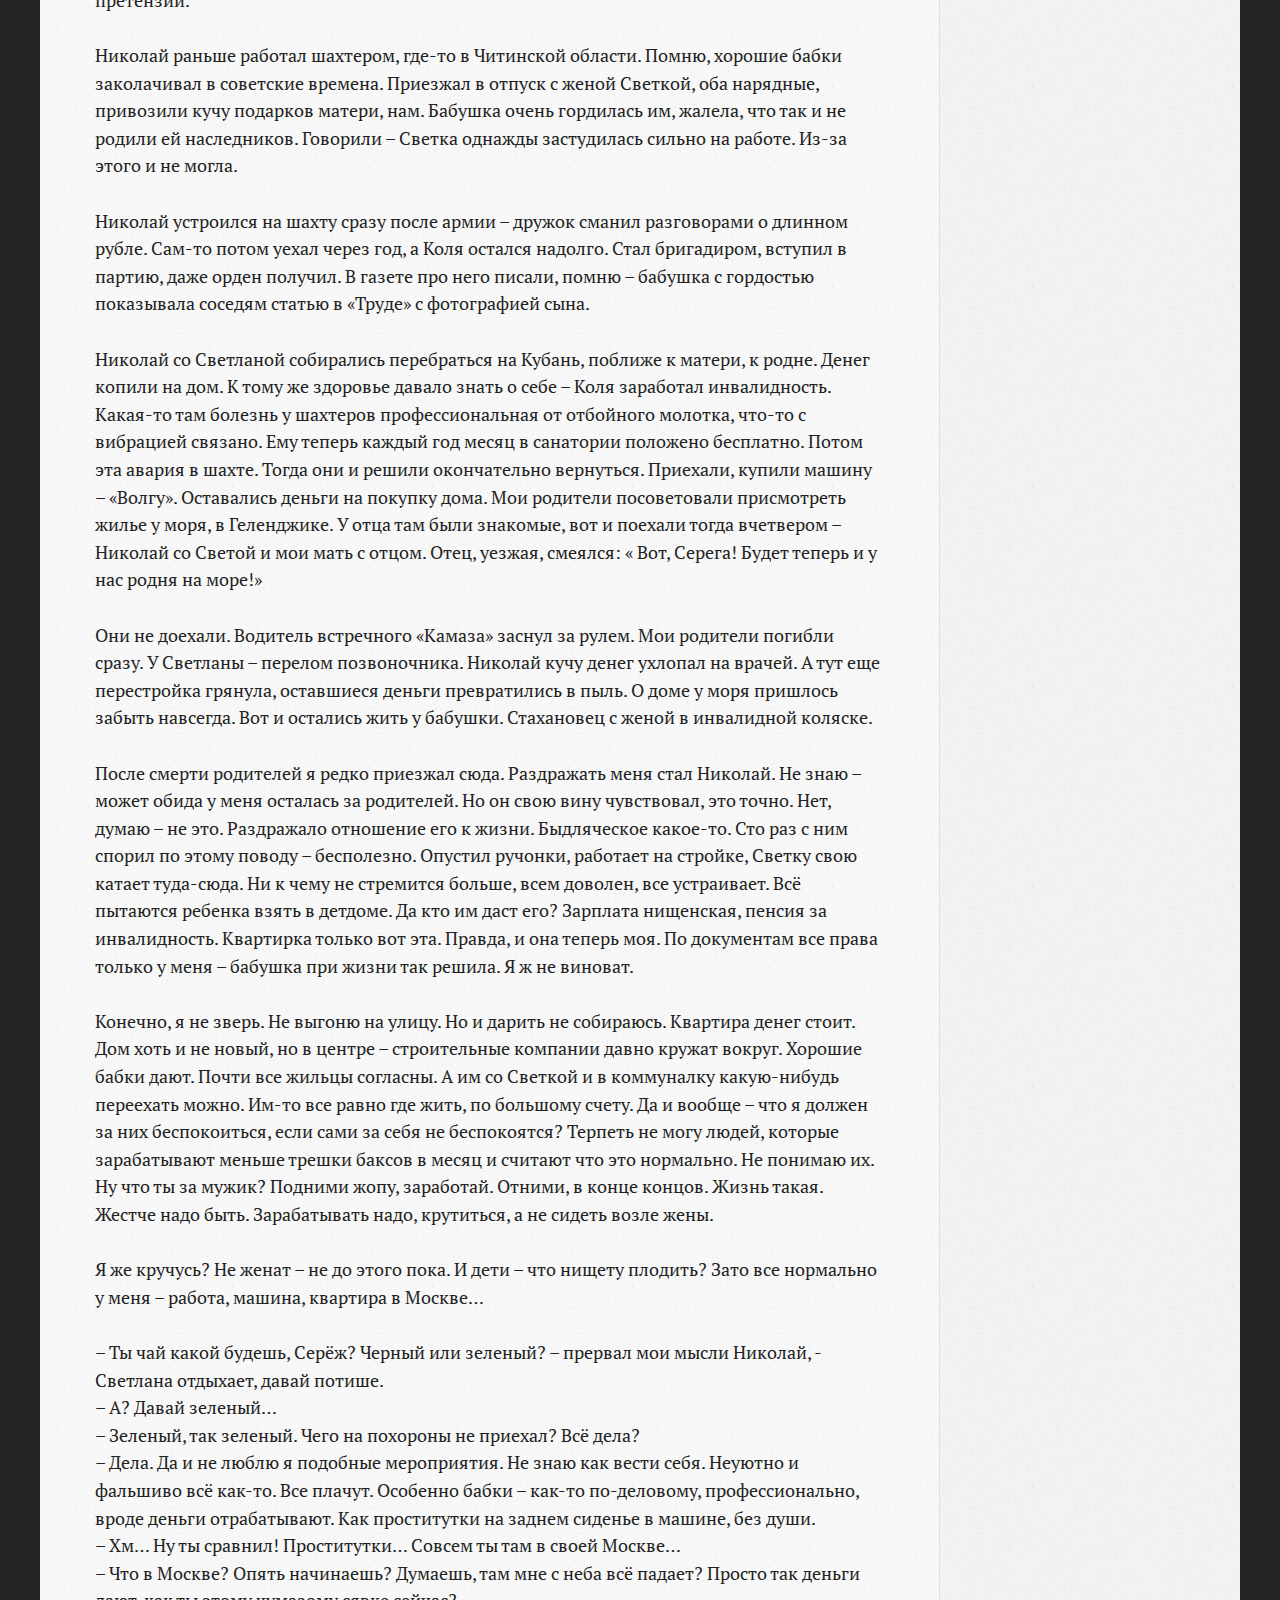
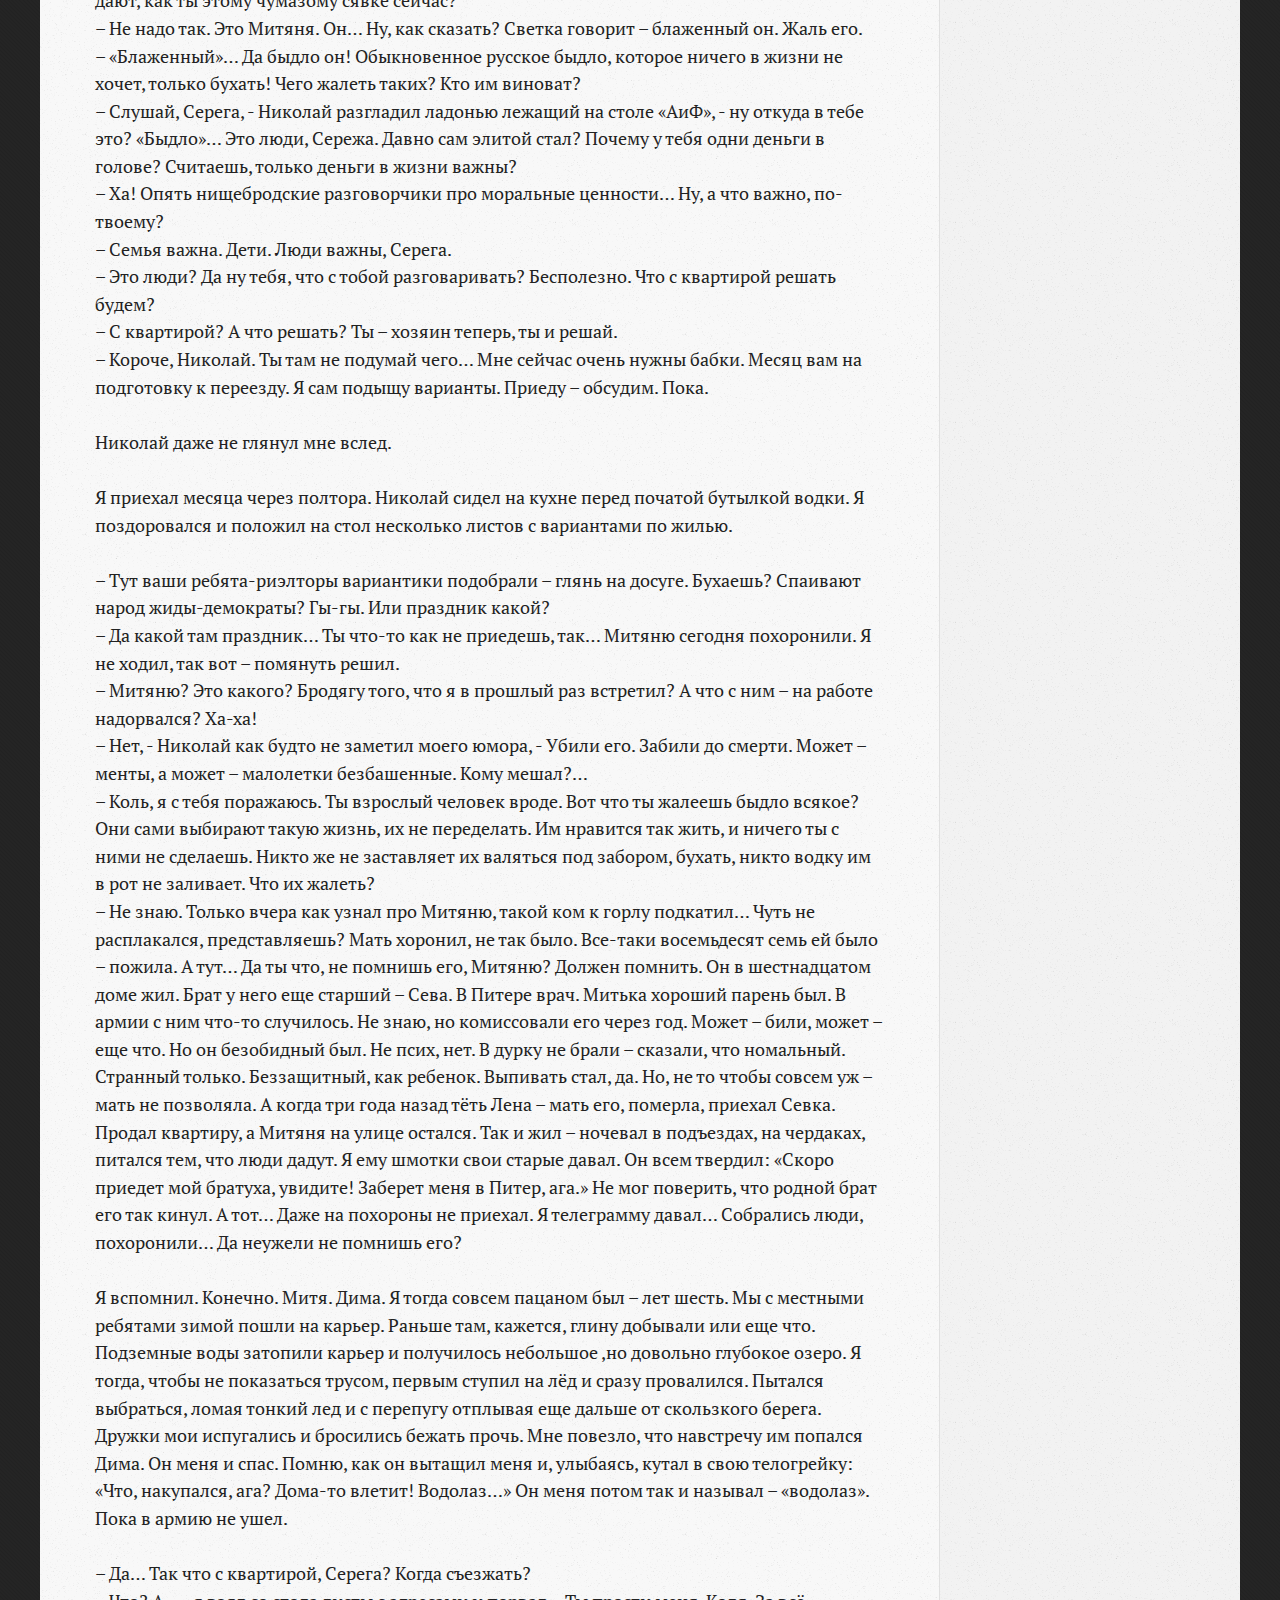
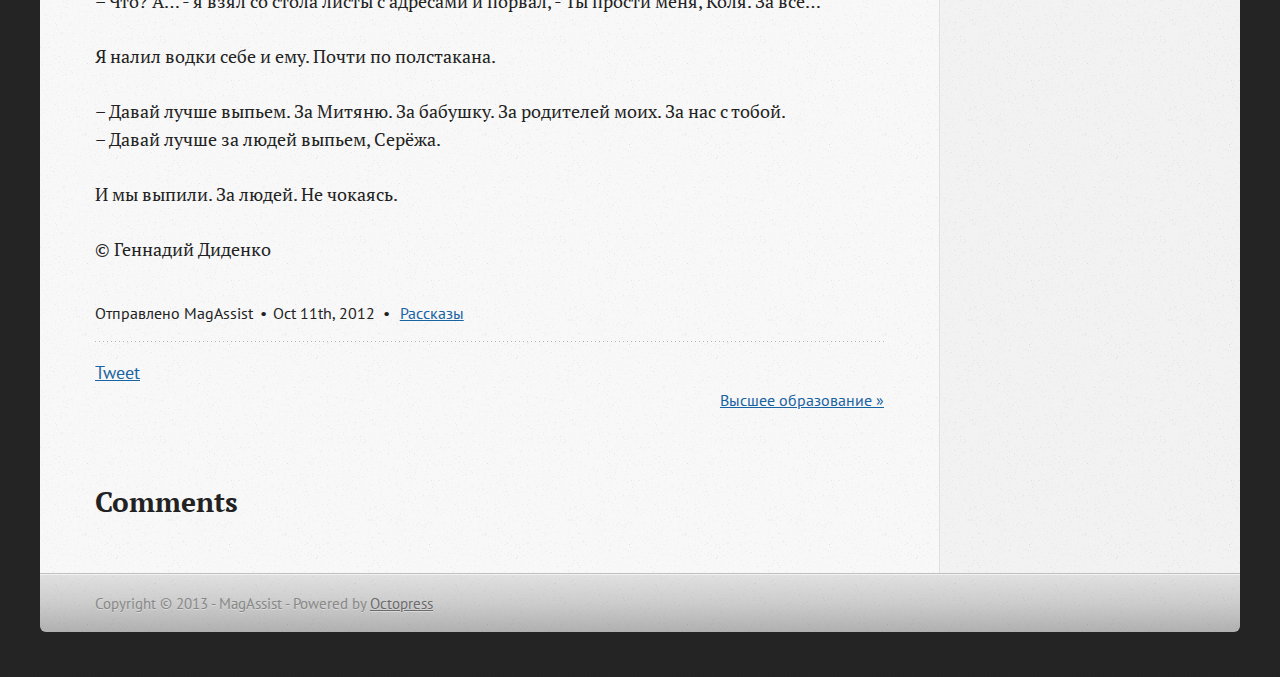
<file: blog/2012/10/11/deploying-octopress-to-github-pages-and-setting-custom-subdomain-cname/index.html>
<!DOCTYPE html>
<!--[if IEMobile 7 ]><html class="no-js iem7"><![endif]-->
<!--[if lt IE 9]><html class="no-js lte-ie8"><![endif]-->
<!--[if (gt IE 8)|(gt IEMobile 7)|!(IEMobile)|!(IE)]><!--><html class="no-js" lang="en"><!--<![endif]-->
<head>
  <meta charset="utf-8">
  <title>Про быдло вокруг нас - MagAssists's Blog</title>
  <meta name="author" content="MagAssist">

  
  <meta name="description" content="Я завернул во двор и остановил машину у знакомого подъезда. Давно здесь не был. Те же облезлые лавочки у подъезда. Старые качели. Березы в &hellip;">
  

  <!-- http://t.co/dKP3o1e -->
  <meta name="HandheldFriendly" content="True">
  <meta name="MobileOptimized" content="320">
  <meta name="viewport" content="width=device-width, initial-scale=1">

  
  <link rel="canonical" href="http://magassist.github.com/blog/2012/10/11/deploying-octopress-to-github-pages-and-setting-custom-subdomain-cname/">
  <link href="/favicon.png" rel="icon">
  <link href="/stylesheets/screen.css" media="screen, projection" rel="stylesheet" type="text/css">
  <script src="/javascripts/modernizr-2.0.js"></script>
  <script src="/javascripts/ender.js"></script>
  <script src="/javascripts/octopress.js" type="text/javascript"></script>
  <link href="/atom.xml" rel="alternate" title="MagAssists's Blog" type="application/atom+xml">
  <!--Fonts from Google"s Web font directory at http://google.com/webfonts -->
<link href="http://fonts.googleapis.com/css?family=PT+Serif:regular,italic,bold,bolditalic" rel="stylesheet" type="text/css">
<link href="http://fonts.googleapis.com/css?family=PT+Sans:regular,italic,bold,bolditalic" rel="stylesheet" type="text/css">

  

  <!-- Yandex.Metrika counter -->
<script type="text/javascript">
(function (d, w, c) {
    (w[c] = w[c] || []).push(function() {
        try {
            w.yaCounter19586035 = new Ya.Metrika({id:19586035,
                    webvisor:true,
                    clickmap:true,
                    trackLinks:true,
                    accurateTrackBounce:true});
        } catch(e) { }
    });

    var n = d.getElementsByTagName("script")[0],
        s = d.createElement("script"),
        f = function () { n.parentNode.insertBefore(s, n); };
    s.type = "text/javascript";
    s.async = true;
    s.src = (d.location.protocol == "https:" ? "https:" : "http:") + "//mc.yandex.ru/metrika/watch.js";

    if (w.opera == "[object Opera]") {
        d.addEventListener("DOMContentLoaded", f, false);
    } else { f(); }
})(document, window, "yandex_metrika_callbacks");
</script>
<noscript><div><img src="//mc.yandex.ru/watch/19586035" style="position:absolute; left:-9999px;" alt="" /></div></noscript>
<!-- /Yandex.Metrika counter -->
</head>

<body   >
  <header role="banner"><hgroup>
  <h1><a href="/">MagAssists's Blog</a></h1>
  
    <h2>Private stuff</h2>
  
</hgroup>

</header>
  <nav role="navigation"><ul class="subscription" data-subscription="rss">
  <li><a href="/atom.xml" rel="subscribe-rss" title="subscribe via RSS">RSS</a></li>
  
</ul>
  
<form action="http://google.com/search" method="get">
  <fieldset role="search">
    <input type="hidden" name="q" value="site:magassist.github.com" />
    <input class="search" type="text" name="q" results="0" placeholder="Search"/>
  </fieldset>
</form>
  
<ul class="main-navigation">
  <li><a href="/">Лента блога</a></li>
  <li><a href="/blog/archives">Архив</a></li>
  <li><a href="/about">Контакты</a></li>
</ul>

</nav>
  <div id="main">
    <div id="content">
      <div>
<article class="hentry" role="article">
  
  <header>
    
      <h1 class="entry-title">Про быдло вокруг нас</h1>
    
    
      <p class="meta">
        








  


<time datetime="2012-10-11T01:01:00+04:00" pubdate data-updated="true">Oct 11<span>th</span>, 2012</time>
        
      </p>
    
  </header>


<div class="entry-content"><p>Я завернул во двор и остановил машину у знакомого подъезда. Давно здесь не был. Те же облезлые лавочки у подъезда. Старые качели. Березы в палисаднике под окном. Даже лужа возле сараев – и та на месте. Ничего не изменилось. Тьфу! Как они здесь живут?</p>

<p>– Хорошая машина, ага!</p>

<p>Даже вздрогнул от неожиданности. Обращавшийся ко мне бродяга симпатий не вызвал. Откуда он вынырнул?</p>

<p>– У братухи моего еще лучше, ага! Знаешь моего братуху?</p>

<p>Я презрительно глянул на обладателя «братухи»-автовладельца. Невысокий, одетый не совсем уж по-бомжовски, но явно в вещи с чужого плеча, постарше меня на несколько лет, он стоял и улыбался во весь рот. Придурок какой-то.</p>

<!-- more -->


<p>– Не знаю я твоего братуху и тебя знать не хочу. Пошел отсюда, бомжара! Развелось вас, дармоедов…
Мужик как-то странно посмотрел и вдруг заплакал совсем как ребенок. Идиот, точно.  <br/>
– Брат мой приедет! Вот увидишь, ага… Вы все увидите!</p>

<p>Блин, только этого мне не хватало!</p>

<p>– Митяня, успокойся! Серега, привет. Заходи, подымайся в квартиру, - услышал я знакомый голос дядьки.</p>

<p>Ну, хорошо хоть Николай вышел. Вовремя.</p>

<p>– Здорово, Коля. Что это за фигня? Кто такой? Я его вообще не трогал. <br/>
– Ничего, все нормально. Проходи – говорю, не обращай внимания. Митяня, не плачь. На, тебе двадцать рублей – пойди купи себе что-нибудь.</p>

<p>Бомжара перестал плакать и радостно схватил протянутые деньги.</p>

<p>– Пойдем, Серега. Давно ты не приезжал. Видишь, повод какой хреновый …</p>

<p>Мы поднялись в квартиру на втором этаже. Я переступил порог и почувствовал знакомый запах детства.
Здесь жила моя бабушка. Когда родители уезжали в командировку, отправляли меня к ней. Бабушка жила одна с тех пор, как умер дед. Я был единственный внук, бабуля меня обожала и баловала, как могла. Теперь её нет. В наследство отписала мне эту двушку в хрущевке. Только вот Николай и жена его – Светка…</p>

<p>Николай, вообще-то – мой дядька, младший брат матери. Но я не привык называть его «дядей». Николай, Коля – все так называли и я привык. А он относился к этому без претензий.</p>

<p>Николай раньше работал шахтером, где-то в Читинской области. Помню, хорошие бабки заколачивал в советские времена. Приезжал в отпуск с женой Светкой, оба нарядные, привозили кучу подарков матери, нам. Бабушка очень гордилась им, жалела, что так и не родили ей наследников. Говорили – Светка однажды застудилась сильно на работе. Из-за этого и не могла.</p>

<p>Николай устроился на шахту сразу после армии – дружок сманил разговорами о длинном рубле. Сам-то потом уехал через год, а Коля остался надолго. Стал бригадиром, вступил в партию, даже орден получил. В газете про него писали, помню – бабушка с гордостью показывала соседям статью в «Труде» с фотографией сына.</p>

<p>Николай со Светланой собирались перебраться на Кубань, поближе к матери, к родне. Денег копили на дом. К тому же здоровье давало знать о себе – Коля заработал инвалидность. Какая-то там болезнь у шахтеров профессиональная от отбойного молотка, что-то с вибрацией связано. Ему теперь каждый год месяц в санатории положено бесплатно. Потом эта авария в шахте. Тогда они и решили окончательно вернуться. Приехали, купили машину – «Волгу». Оставались деньги на покупку дома. Мои родители посоветовали присмотреть жилье у моря, в Геленджике. У отца там были знакомые, вот и поехали тогда вчетвером – Николай со Светой и мои мать с отцом. Отец, уезжая, смеялся: « Вот, Серега! Будет теперь и у нас родня на море!»</p>

<p>Они не доехали. Водитель встречного «Камаза» заснул за рулем. Мои родители погибли сразу. У Светланы – перелом позвоночника. Николай кучу денег ухлопал на врачей. А тут еще перестройка грянула, оставшиеся деньги превратились в пыль. О доме у моря пришлось забыть навсегда. Вот и остались жить у бабушки. Стахановец с женой в инвалидной коляске.</p>

<p>После смерти родителей я редко приезжал сюда. Раздражать меня стал Николай. Не знаю – может обида у меня осталась за родителей. Но он свою вину чувствовал, это точно.
Нет, думаю – не это. Раздражало отношение его к жизни. Быдляческое какое-то. Сто раз с ним спорил по этому поводу – бесполезно. Опустил ручонки, работает на стройке, Светку свою катает туда-сюда. Ни к чему не стремится больше, всем доволен, все устраивает. Всё пытаются ребенка взять в детдоме. Да кто им даст его? Зарплата нищенская, пенсия за инвалидность. Квартирка только вот эта. Правда, и она теперь моя. По документам все права только у меня – бабушка при жизни так решила. Я ж не виноват.</p>

<p>Конечно, я не зверь. Не выгоню на улицу. Но и дарить не собираюсь. Квартира денег стоит. Дом хоть и не новый, но в центре – строительные компании давно кружат вокруг. Хорошие бабки дают. Почти все жильцы согласны. А им со Светкой и в коммуналку какую-нибудь переехать можно. Им-то все равно где жить, по большому счету. Да и вообще – что я должен за них беспокоиться, если сами за себя не беспокоятся? Терпеть не могу людей, которые зарабатывают меньше трешки баксов в месяц и считают что это нормально. Не понимаю их. Ну что ты за мужик? Подними жопу, заработай. Отними, в конце концов. Жизнь такая. Жестче надо быть. Зарабатывать надо, крутиться, а не сидеть возле жены.</p>

<p>Я же кручусь? Не женат – не до этого пока. И дети – что нищету плодить? Зато все нормально у меня – работа, машина, квартира в Москве…</p>

<p>– Ты чай какой будешь, Серёж? Черный или зеленый? – прервал мои мысли Николай, - Светлана отдыхает, давай потише.  <br/>
– А? Давай зеленый…  <br/>
– Зеленый, так зеленый. Чего на похороны не приехал? Всё дела?   <br/>
– Дела. Да и не люблю я подобные мероприятия. Не знаю как вести себя. Неуютно и фальшиво всё как-то. Все плачут. Особенно бабки – как-то по-деловому, профессионально, вроде деньги отрабатывают. Как проститутки на заднем сиденье в машине, без души.  <br/>
– Хм… Ну ты сравнил! Проститутки… Совсем ты там в своей Москве…   <br/>
– Что в Москве? Опять начинаешь? Думаешь, там мне с неба всё падает? Просто так деньги дают, как ты этому чумазому сявке сейчас?    <br/>
– Не надо так. Это Митяня. Он… Ну, как сказать? Светка говорит – блаженный он. Жаль его.   <br/>
– «Блаженный»… Да быдло он! Обыкновенное русское быдло, которое ничего в жизни не хочет, только бухать! Чего жалеть таких? Кто им виноват?   <br/>
– Слушай, Серега, - Николай разгладил ладонью лежащий на столе «АиФ», - ну откуда в тебе это? «Быдло»&#8230; Это люди, Сережа. Давно сам элитой стал? Почему у тебя одни деньги в голове? Считаешь, только деньги в жизни важны?  <br/>
– Ха! Опять нищебродские разговорчики про моральные ценности… Ну, а что важно, по-твоему?  <br/>
– Семья важна. Дети. Люди важны, Серега.  <br/>
– Это люди? Да ну тебя, что с тобой разговаривать?     Бесполезно. Что с квартирой решать будем?  <br/>
– С квартирой? А что решать? Ты – хозяин теперь, ты и решай.   <br/>
– Короче, Николай. Ты там не подумай чего… Мне сейчас очень нужны бабки. Месяц вам на подготовку к переезду. Я сам подыщу варианты. Приеду – обсудим. Пока.</p>

<p>Николай даже не глянул мне вслед.</p>

<p>Я приехал месяца через полтора.
Николай сидел на кухне перед початой бутылкой водки. Я поздоровался и положил на стол несколько листов с вариантами по жилью.</p>

<p>– Тут ваши ребята-риэлторы вариантики подобрали – глянь на досуге. Бухаешь? Спаивают народ жиды-демократы? Гы-гы. Или праздник какой? <br/>
– Да какой там праздник… Ты что-то как не приедешь, так… Митяню сегодня похоронили. Я не ходил, так вот – помянуть решил.  <br/>
– Митяню? Это какого? Бродягу того, что я в прошлый раз встретил? А что с ним – на работе надорвался? Ха-ха!  <br/>
– Нет, - Николай как будто не заметил моего юмора, - Убили его. Забили до смерти. Может – менты, а может – малолетки безбашенные. Кому мешал?&#8230;  <br/>
– Коль, я с тебя поражаюсь. Ты взрослый человек вроде. Вот что ты жалеешь быдло всякое? Они сами выбирают такую жизнь, их не переделать. Им нравится так жить, и ничего ты с ними не сделаешь. Никто же не заставляет их валяться под забором, бухать, никто водку им в рот не заливает. Что их жалеть?   <br/>
– Не знаю. Только вчера как узнал про Митяню, такой ком к горлу подкатил… Чуть не расплакался, представляешь? Мать хоронил, не так было. Все-таки восемьдесят семь ей было – пожила. А тут… Да ты что, не помнишь его, Митяню? Должен помнить. Он в шестнадцатом доме жил. Брат у него еще старший – Сева. В Питере врач. Митька хороший парень был. В армии с ним что-то случилось. Не знаю, но комиссовали его через год. Может – били, может – еще что. Но он безобидный был. Не псих, нет. В дурку не брали – сказали, что номальный. Странный только. Беззащитный, как ребенок. Выпивать стал, да. Но, не то чтобы совсем уж – мать не позволяла. А когда три года назад тёть Лена – мать его, померла, приехал Севка. Продал квартиру, а Митяня на улице остался. Так и жил – ночевал в подъездах, на чердаках, питался тем, что люди дадут. Я ему шмотки свои старые давал. Он всем твердил: «Скоро приедет мой братуха, увидите! Заберет меня в Питер, ага.» Не мог поверить, что родной брат его так кинул. А тот… Даже на похороны не приехал. Я телеграмму давал… Собрались люди, похоронили… Да неужели не помнишь его?</p>

<p>Я вспомнил. Конечно. Митя. Дима.
Я тогда совсем пацаном был – лет шесть. Мы с местными ребятами зимой пошли на карьер. Раньше там, кажется, глину добывали или еще что. Подземные воды затопили карьер и получилось небольшое ,но довольно глубокое озеро. Я тогда, чтобы не показаться трусом, первым ступил на лёд и сразу провалился. Пытался выбраться, ломая тонкий лед и с перепугу отплывая еще дальше от скользкого берега. Дружки мои испугались и бросились бежать прочь. Мне повезло, что навстречу им попался Дима. Он меня и спас. Помню, как он вытащил меня и, улыбаясь, кутал в свою телогрейку: «Что, накупался, ага? Дома-то влетит! Водолаз…» Он меня потом так и называл – «водолаз». Пока в армию не ушел.</p>

<p>– Да… Так что с квартирой, Серега? Когда съезжать?  <br/>
– Что? А… - я взял со стола листы с адресами и порвал, - Ты прости меня, Коля. За всё…</p>

<p>Я налил водки себе и ему. Почти по полстакана.</p>

<p>– Давай лучше выпьем. За Митяню. За бабушку. За родителей моих. За нас с тобой.  <br/>
– Давай лучше за людей выпьем, Серёжа.</p>

<p>И мы выпили. За людей.
Не чокаясь.</p>

<p>© Геннадий Диденко ﻿</p>
</div>


  <footer>
    <p class="meta">
      
  

<span class="byline author vcard">Отправлено <span class="fn">MagAssist</span></span>

      








  


<time datetime="2012-10-11T01:01:00+04:00" pubdate data-updated="true">Oct 11<span>th</span>, 2012</time>
      

<span class="categories">
  
    <a class='category' href='/blog/categories/Рассказы/'>Рассказы</a>
  
</span>


    </p>
    
      <div class="sharing">
  
  <a href="http://twitter.com/share" class="twitter-share-button" data-url="http://magassist.github.com/blog/2012/10/11/deploying-octopress-to-github-pages-and-setting-custom-subdomain-cname/" data-via="magassist" data-counturl="http://magassist.github.com/blog/2012/10/11/deploying-octopress-to-github-pages-and-setting-custom-subdomain-cname/" >Tweet</a>
  
  
  
</div>

    
    <p class="meta">
      
      
        <a class="basic-alignment right" href="/blog/2013/01/24/education/" title="Next Post: Высшее образование">Высшее образование &raquo;</a>
      
    </p>
  </footer>
</article>

  <section>
    <h1>Comments</h1>
    <div id="disqus_thread" aria-live="polite"><noscript>Please enable JavaScript to view the <a href="http://disqus.com/?ref_noscript">comments powered by Disqus.</a></noscript>
</div>
  </section>

</div>

<aside class="sidebar">
  
    <section>
  <h1>Последние записи</h1>
  <ul id="recent_posts">
    
      <li class="post">
        <a href="/blog/2013/01/24/that-was-hapiness/">Вот счастье бы было</a>
      </li>
    
      <li class="post">
        <a href="/blog/2013/01/24/enough/">Надоело</a>
      </li>
    
      <li class="post">
        <a href="/blog/2013/01/24/education/">Высшее образование</a>
      </li>
    
      <li class="post">
        <a href="/blog/2012/10/11/deploying-octopress-to-github-pages-and-setting-custom-subdomain-cname/">Про быдло вокруг нас</a>
      </li>
    
  </ul>
</section>


<section>
  <h1>Twitter</h1>
  <ul id="tweets">
    <li class="loading">Status updating...</li>
  </ul>
  <script type="text/javascript">
    $.domReady(function(){
      getTwitterFeed("magassist", 4, false);
    });
  </script>
  <script src="/javascripts/twitter.js" type="text/javascript"> </script>
  
    <a href="http://twitter.com/magassist" class="twitter-follow-button" data-show-count="false">Follow @magassist</a>
  
</section>





  
</aside>


    </div>
  </div>
  <footer role="contentinfo"><p>
  Copyright &copy; 2013 - MagAssist -
  <span class="credit">Powered by <a href="http://octopress.org">Octopress</a></span>
</p>

</footer>
  

<script type="text/javascript">
      var disqus_shortname = 'magassistsblog';
      
        
        // var disqus_developer = 1;
        var disqus_identifier = 'http://magassist.github.com/blog/2012/10/11/deploying-octopress-to-github-pages-and-setting-custom-subdomain-cname/';
        var disqus_url = 'http://magassist.github.com/blog/2012/10/11/deploying-octopress-to-github-pages-and-setting-custom-subdomain-cname/';
        var disqus_script = 'embed.js';
      
    (function () {
      var dsq = document.createElement('script'); dsq.type = 'text/javascript'; dsq.async = true;
      dsq.src = 'http://' + disqus_shortname + '.disqus.com/' + disqus_script;
      (document.getElementsByTagName('head')[0] || document.getElementsByTagName('body')[0]).appendChild(dsq);
    }());
</script>







  <script type="text/javascript">
    (function(){
      var twitterWidgets = document.createElement('script');
      twitterWidgets.type = 'text/javascript';
      twitterWidgets.async = true;
      twitterWidgets.src = 'http://platform.twitter.com/widgets.js';
      document.getElementsByTagName('head')[0].appendChild(twitterWidgets);
    })();
  </script>





</body>
</html>
</file>
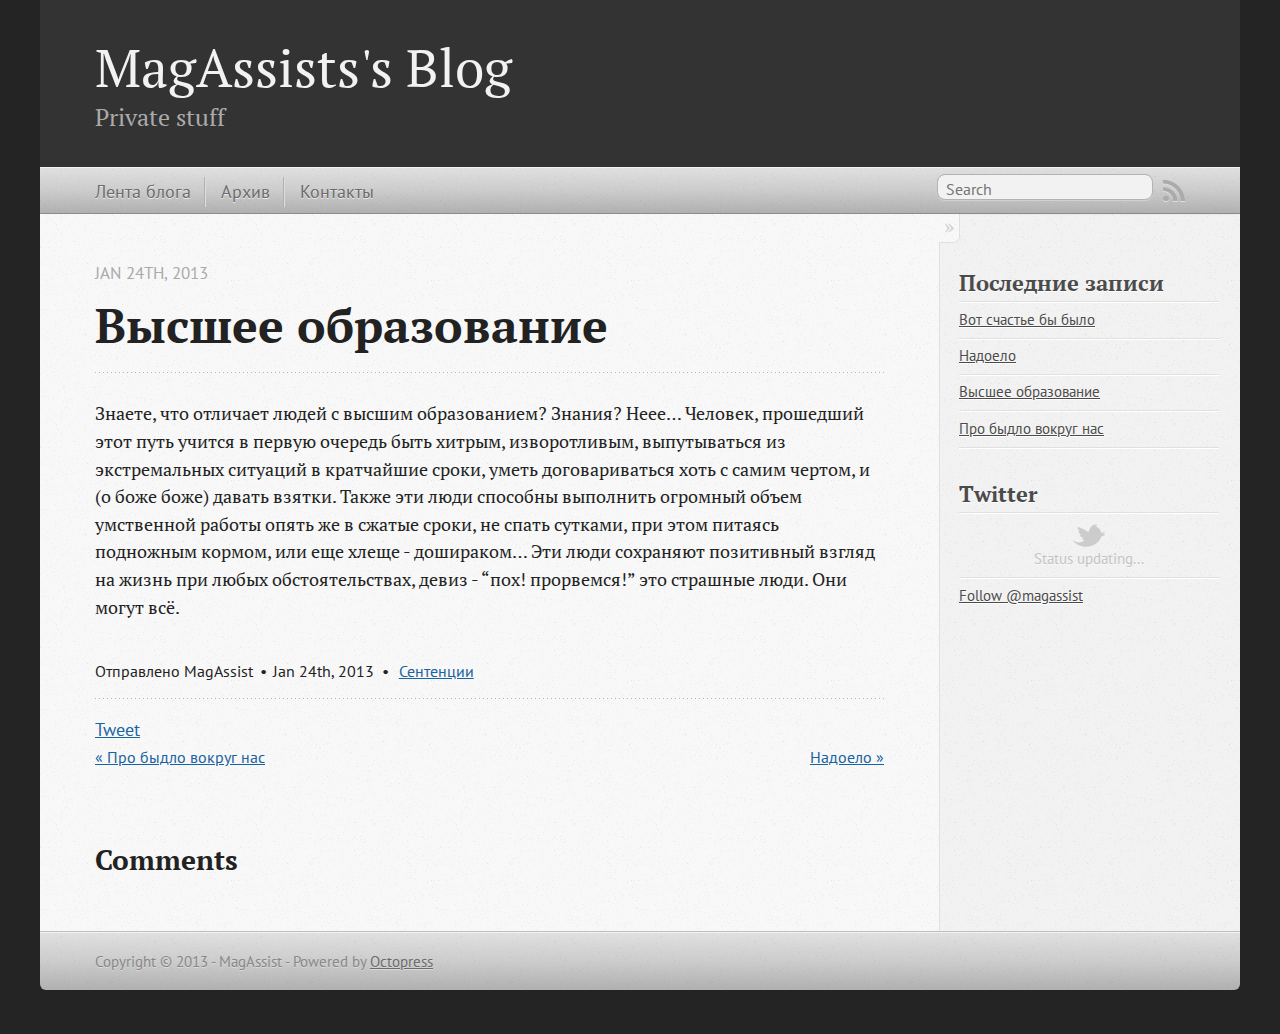
<file: blog/2013/01/24/education/index.html>
<!DOCTYPE html>
<!--[if IEMobile 7 ]><html class="no-js iem7"><![endif]-->
<!--[if lt IE 9]><html class="no-js lte-ie8"><![endif]-->
<!--[if (gt IE 8)|(gt IEMobile 7)|!(IEMobile)|!(IE)]><!--><html class="no-js" lang="en"><!--<![endif]-->
<head>
  <meta charset="utf-8">
  <title>Высшее образование - MagAssists's Blog</title>
  <meta name="author" content="MagAssist">

  
  <meta name="description" content="Знаете, что отличает людей с высшим образованием? Знания? Неее&#8230; Человек, прошедший этот путь учится в первую очередь быть хитрым, изворотливым &hellip;">
  

  <!-- http://t.co/dKP3o1e -->
  <meta name="HandheldFriendly" content="True">
  <meta name="MobileOptimized" content="320">
  <meta name="viewport" content="width=device-width, initial-scale=1">

  
  <link rel="canonical" href="http://magassist.github.com/blog/2013/01/24/education/">
  <link href="/favicon.png" rel="icon">
  <link href="/stylesheets/screen.css" media="screen, projection" rel="stylesheet" type="text/css">
  <script src="/javascripts/modernizr-2.0.js"></script>
  <script src="/javascripts/ender.js"></script>
  <script src="/javascripts/octopress.js" type="text/javascript"></script>
  <link href="/atom.xml" rel="alternate" title="MagAssists's Blog" type="application/atom+xml">
  <!--Fonts from Google"s Web font directory at http://google.com/webfonts -->
<link href="http://fonts.googleapis.com/css?family=PT+Serif:regular,italic,bold,bolditalic" rel="stylesheet" type="text/css">
<link href="http://fonts.googleapis.com/css?family=PT+Sans:regular,italic,bold,bolditalic" rel="stylesheet" type="text/css">

  

  <!-- Yandex.Metrika counter -->
<script type="text/javascript">
(function (d, w, c) {
    (w[c] = w[c] || []).push(function() {
        try {
            w.yaCounter19586035 = new Ya.Metrika({id:19586035,
                    webvisor:true,
                    clickmap:true,
                    trackLinks:true,
                    accurateTrackBounce:true});
        } catch(e) { }
    });

    var n = d.getElementsByTagName("script")[0],
        s = d.createElement("script"),
        f = function () { n.parentNode.insertBefore(s, n); };
    s.type = "text/javascript";
    s.async = true;
    s.src = (d.location.protocol == "https:" ? "https:" : "http:") + "//mc.yandex.ru/metrika/watch.js";

    if (w.opera == "[object Opera]") {
        d.addEventListener("DOMContentLoaded", f, false);
    } else { f(); }
})(document, window, "yandex_metrika_callbacks");
</script>
<noscript><div><img src="//mc.yandex.ru/watch/19586035" style="position:absolute; left:-9999px;" alt="" /></div></noscript>
<!-- /Yandex.Metrika counter -->
</head>

<body   >
  <header role="banner"><hgroup>
  <h1><a href="/">MagAssists's Blog</a></h1>
  
    <h2>Private stuff</h2>
  
</hgroup>

</header>
  <nav role="navigation"><ul class="subscription" data-subscription="rss">
  <li><a href="/atom.xml" rel="subscribe-rss" title="subscribe via RSS">RSS</a></li>
  
</ul>
  
<form action="http://google.com/search" method="get">
  <fieldset role="search">
    <input type="hidden" name="q" value="site:magassist.github.com" />
    <input class="search" type="text" name="q" results="0" placeholder="Search"/>
  </fieldset>
</form>
  
<ul class="main-navigation">
  <li><a href="/">Лента блога</a></li>
  <li><a href="/blog/archives">Архив</a></li>
  <li><a href="/about">Контакты</a></li>
</ul>

</nav>
  <div id="main">
    <div id="content">
      <div>
<article class="hentry" role="article">
  
  <header>
    
      <h1 class="entry-title">Высшее образование</h1>
    
    
      <p class="meta">
        








  


<time datetime="2013-01-24T01:26:00+04:00" pubdate data-updated="true">Jan 24<span>th</span>, 2013</time>
        
      </p>
    
  </header>


<div class="entry-content"><p>Знаете, что отличает людей с высшим образованием? Знания? Неее&#8230; Человек, прошедший этот путь учится в первую очередь быть хитрым, изворотливым, выпутываться из экстремальных ситуаций в кратчайшие сроки, уметь договариваться хоть с самим чертом, и (о боже боже) давать взятки. Также эти люди способны выполнить огромный объем умственной работы опять же в сжатые сроки, не спать сутками, при этом питаясь подножным кормом, или еще хлеще - дошираком&#8230; Эти люди сохраняют позитивный взгляд на жизнь при любых обстоятельствах, девиз - &#8220;пох! прорвемся!&#8221; это страшные люди. Они могут всё.</p>
</div>


  <footer>
    <p class="meta">
      
  

<span class="byline author vcard">Отправлено <span class="fn">MagAssist</span></span>

      








  


<time datetime="2013-01-24T01:26:00+04:00" pubdate data-updated="true">Jan 24<span>th</span>, 2013</time>
      

<span class="categories">
  
    <a class='category' href='/blog/categories/Сентенции/'>Сентенции</a>
  
</span>


    </p>
    
      <div class="sharing">
  
  <a href="http://twitter.com/share" class="twitter-share-button" data-url="http://magassist.github.com/blog/2013/01/24/education/" data-via="magassist" data-counturl="http://magassist.github.com/blog/2013/01/24/education/" >Tweet</a>
  
  
  
</div>

    
    <p class="meta">
      
        <a class="basic-alignment left" href="/blog/2012/10/11/deploying-octopress-to-github-pages-and-setting-custom-subdomain-cname/" title="Previous Post: Про быдло вокруг нас">&laquo; Про быдло вокруг нас</a>
      
      
        <a class="basic-alignment right" href="/blog/2013/01/24/enough/" title="Next Post: Надоело">Надоело &raquo;</a>
      
    </p>
  </footer>
</article>

  <section>
    <h1>Comments</h1>
    <div id="disqus_thread" aria-live="polite"><noscript>Please enable JavaScript to view the <a href="http://disqus.com/?ref_noscript">comments powered by Disqus.</a></noscript>
</div>
  </section>

</div>

<aside class="sidebar">
  
    <section>
  <h1>Последние записи</h1>
  <ul id="recent_posts">
    
      <li class="post">
        <a href="/blog/2013/01/24/that-was-hapiness/">Вот счастье бы было</a>
      </li>
    
      <li class="post">
        <a href="/blog/2013/01/24/enough/">Надоело</a>
      </li>
    
      <li class="post">
        <a href="/blog/2013/01/24/education/">Высшее образование</a>
      </li>
    
      <li class="post">
        <a href="/blog/2012/10/11/deploying-octopress-to-github-pages-and-setting-custom-subdomain-cname/">Про быдло вокруг нас</a>
      </li>
    
  </ul>
</section>


<section>
  <h1>Twitter</h1>
  <ul id="tweets">
    <li class="loading">Status updating...</li>
  </ul>
  <script type="text/javascript">
    $.domReady(function(){
      getTwitterFeed("magassist", 4, false);
    });
  </script>
  <script src="/javascripts/twitter.js" type="text/javascript"> </script>
  
    <a href="http://twitter.com/magassist" class="twitter-follow-button" data-show-count="false">Follow @magassist</a>
  
</section>





  
</aside>


    </div>
  </div>
  <footer role="contentinfo"><p>
  Copyright &copy; 2013 - MagAssist -
  <span class="credit">Powered by <a href="http://octopress.org">Octopress</a></span>
</p>

</footer>
  

<script type="text/javascript">
      var disqus_shortname = 'magassistsblog';
      
        
        // var disqus_developer = 1;
        var disqus_identifier = 'http://magassist.github.com/blog/2013/01/24/education/';
        var disqus_url = 'http://magassist.github.com/blog/2013/01/24/education/';
        var disqus_script = 'embed.js';
      
    (function () {
      var dsq = document.createElement('script'); dsq.type = 'text/javascript'; dsq.async = true;
      dsq.src = 'http://' + disqus_shortname + '.disqus.com/' + disqus_script;
      (document.getElementsByTagName('head')[0] || document.getElementsByTagName('body')[0]).appendChild(dsq);
    }());
</script>







  <script type="text/javascript">
    (function(){
      var twitterWidgets = document.createElement('script');
      twitterWidgets.type = 'text/javascript';
      twitterWidgets.async = true;
      twitterWidgets.src = 'http://platform.twitter.com/widgets.js';
      document.getElementsByTagName('head')[0].appendChild(twitterWidgets);
    })();
  </script>





</body>
</html>
</file>
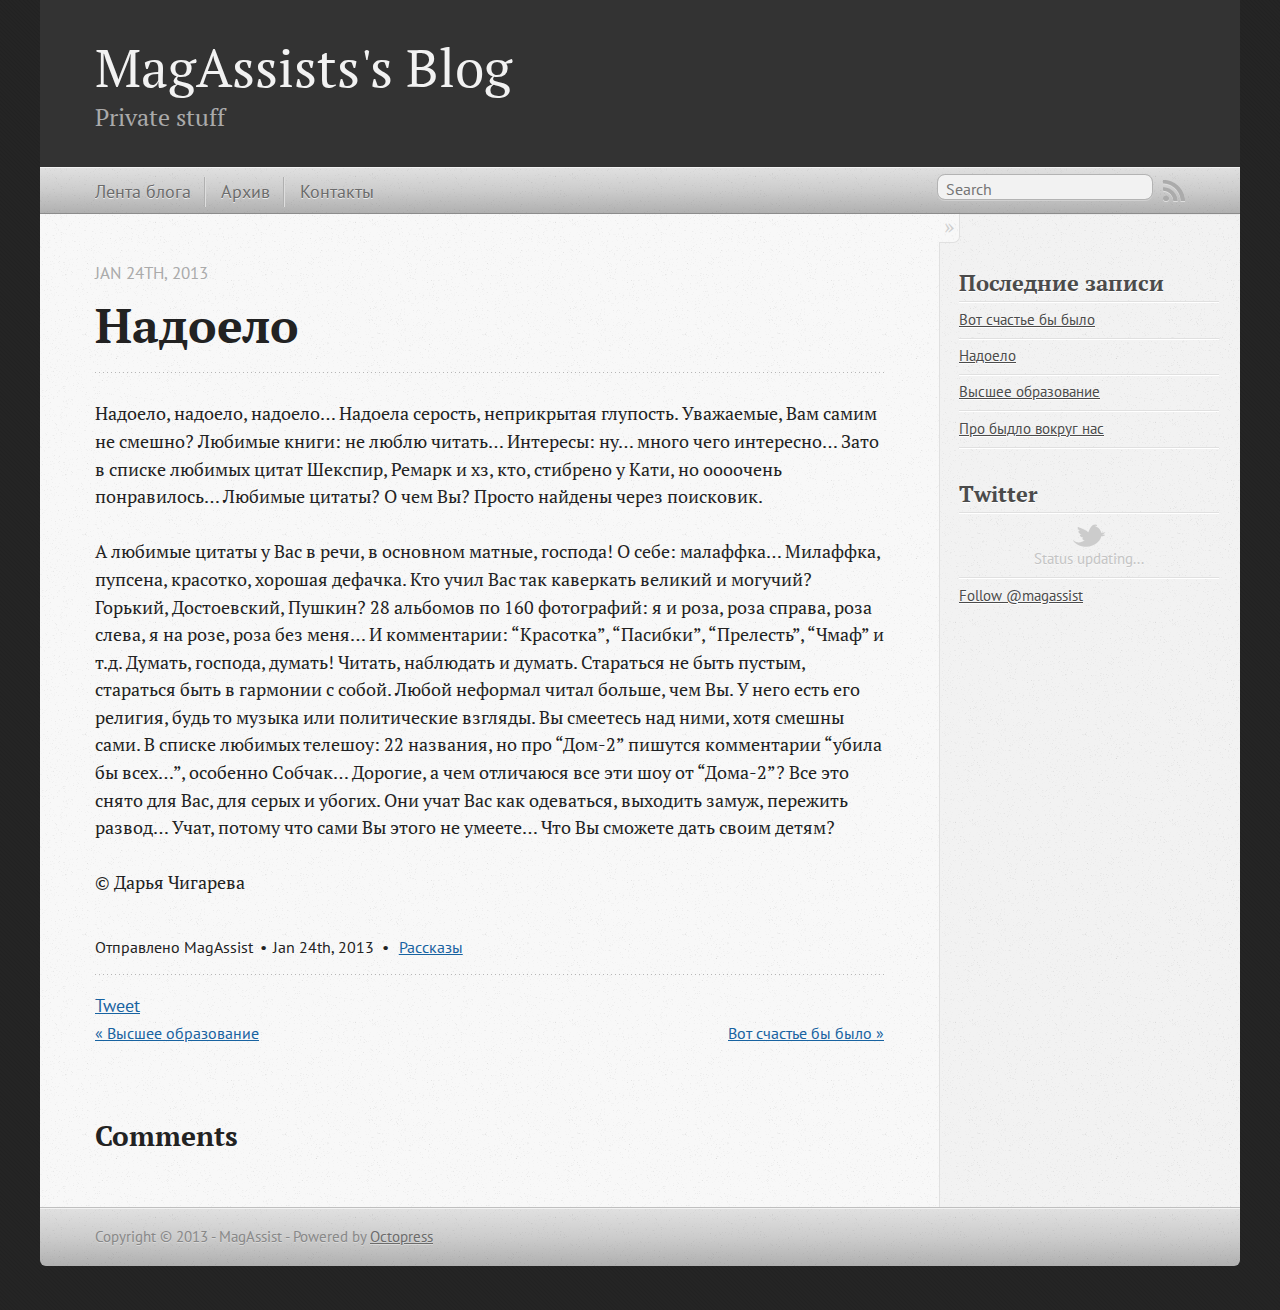
<file: blog/2013/01/24/enough/index.html>
<!DOCTYPE html>
<!--[if IEMobile 7 ]><html class="no-js iem7"><![endif]-->
<!--[if lt IE 9]><html class="no-js lte-ie8"><![endif]-->
<!--[if (gt IE 8)|(gt IEMobile 7)|!(IEMobile)|!(IE)]><!--><html class="no-js" lang="en"><!--<![endif]-->
<head>
  <meta charset="utf-8">
  <title>Надоело - MagAssists's Blog</title>
  <meta name="author" content="MagAssist">

  
  <meta name="description" content="Надоело, надоело, надоело&#8230; Надоела серость, неприкрытая глупость. Уважаемые, Вам самим не смешно? Любимые книги: не люблю читать&#8230; &hellip;">
  

  <!-- http://t.co/dKP3o1e -->
  <meta name="HandheldFriendly" content="True">
  <meta name="MobileOptimized" content="320">
  <meta name="viewport" content="width=device-width, initial-scale=1">

  
  <link rel="canonical" href="http://magassist.github.com/blog/2013/01/24/enough/">
  <link href="/favicon.png" rel="icon">
  <link href="/stylesheets/screen.css" media="screen, projection" rel="stylesheet" type="text/css">
  <script src="/javascripts/modernizr-2.0.js"></script>
  <script src="/javascripts/ender.js"></script>
  <script src="/javascripts/octopress.js" type="text/javascript"></script>
  <link href="/atom.xml" rel="alternate" title="MagAssists's Blog" type="application/atom+xml">
  <!--Fonts from Google"s Web font directory at http://google.com/webfonts -->
<link href="http://fonts.googleapis.com/css?family=PT+Serif:regular,italic,bold,bolditalic" rel="stylesheet" type="text/css">
<link href="http://fonts.googleapis.com/css?family=PT+Sans:regular,italic,bold,bolditalic" rel="stylesheet" type="text/css">

  

  <!-- Yandex.Metrika counter -->
<script type="text/javascript">
(function (d, w, c) {
    (w[c] = w[c] || []).push(function() {
        try {
            w.yaCounter19586035 = new Ya.Metrika({id:19586035,
                    webvisor:true,
                    clickmap:true,
                    trackLinks:true,
                    accurateTrackBounce:true});
        } catch(e) { }
    });

    var n = d.getElementsByTagName("script")[0],
        s = d.createElement("script"),
        f = function () { n.parentNode.insertBefore(s, n); };
    s.type = "text/javascript";
    s.async = true;
    s.src = (d.location.protocol == "https:" ? "https:" : "http:") + "//mc.yandex.ru/metrika/watch.js";

    if (w.opera == "[object Opera]") {
        d.addEventListener("DOMContentLoaded", f, false);
    } else { f(); }
})(document, window, "yandex_metrika_callbacks");
</script>
<noscript><div><img src="//mc.yandex.ru/watch/19586035" style="position:absolute; left:-9999px;" alt="" /></div></noscript>
<!-- /Yandex.Metrika counter -->
</head>

<body   >
  <header role="banner"><hgroup>
  <h1><a href="/">MagAssists's Blog</a></h1>
  
    <h2>Private stuff</h2>
  
</hgroup>

</header>
  <nav role="navigation"><ul class="subscription" data-subscription="rss">
  <li><a href="/atom.xml" rel="subscribe-rss" title="subscribe via RSS">RSS</a></li>
  
</ul>
  
<form action="http://google.com/search" method="get">
  <fieldset role="search">
    <input type="hidden" name="q" value="site:magassist.github.com" />
    <input class="search" type="text" name="q" results="0" placeholder="Search"/>
  </fieldset>
</form>
  
<ul class="main-navigation">
  <li><a href="/">Лента блога</a></li>
  <li><a href="/blog/archives">Архив</a></li>
  <li><a href="/about">Контакты</a></li>
</ul>

</nav>
  <div id="main">
    <div id="content">
      <div>
<article class="hentry" role="article">
  
  <header>
    
      <h1 class="entry-title">Надоело</h1>
    
    
      <p class="meta">
        








  


<time datetime="2013-01-24T01:27:00+04:00" pubdate data-updated="true">Jan 24<span>th</span>, 2013</time>
        
      </p>
    
  </header>


<div class="entry-content"><p>Надоело, надоело, надоело&#8230; Надоела серость, неприкрытая глупость. Уважаемые, Вам самим не смешно? Любимые книги: не люблю читать&#8230; Интересы: ну&#8230; много чего интересно&#8230; Зато в списке любимых цитат Шекспир, Ремарк и хз, кто, стибрено у Кати, но оооочень понравилось&#8230; Любимые цитаты? О чем Вы? Просто найдены через поисковик.</p>

<!-- more -->


<p> А любимые цитаты у Вас в речи, в основном матные, господа! О себе: малаффка&#8230; Милаффка, пупсена, красотко, хорошая дефачка. Кто учил Вас так каверкать великий и могучий? Горький, Достоевский, Пушкин? 28 альбомов по 160 фотографий: я и роза, роза справа, роза слева, я на розе, роза без меня&#8230; И комментарии: &#8220;Красотка&#8221;, &#8220;Пасибки&#8221;, &#8220;Прелесть&#8221;, &#8220;Чмаф&#8221; и т.д. Думать, господа, думать! Читать, наблюдать и думать. Стараться не быть пустым, стараться быть в гармонии с собой. Любой неформал читал больше, чем Вы. У него есть его религия, будь то музыка или политические взгляды. Вы смеетесь над ними, хотя смешны сами. В списке любимых телешоу: 22 названия, но про &#8220;Дом-2&#8221; пишутся комментарии &#8220;убила бы всех&#8230;&#8221;, особенно Собчак&#8230; Дорогие, а чем отличаюся все эти шоу от &#8220;Дома-2&#8221;? Все это снято для Вас, для серых и убогих. Они учат Вас как одеваться, выходить замуж, пережить развод&#8230; Учат, потому что сами Вы этого не умеете&#8230; Что Вы сможете дать своим детям?</p>

<p>© Дарья Чигарева</p>
</div>


  <footer>
    <p class="meta">
      
  

<span class="byline author vcard">Отправлено <span class="fn">MagAssist</span></span>

      








  


<time datetime="2013-01-24T01:27:00+04:00" pubdate data-updated="true">Jan 24<span>th</span>, 2013</time>
      

<span class="categories">
  
    <a class='category' href='/blog/categories/Рассказы/'>Рассказы</a>
  
</span>


    </p>
    
      <div class="sharing">
  
  <a href="http://twitter.com/share" class="twitter-share-button" data-url="http://magassist.github.com/blog/2013/01/24/enough/" data-via="magassist" data-counturl="http://magassist.github.com/blog/2013/01/24/enough/" >Tweet</a>
  
  
  
</div>

    
    <p class="meta">
      
        <a class="basic-alignment left" href="/blog/2013/01/24/education/" title="Previous Post: Высшее образование">&laquo; Высшее образование</a>
      
      
        <a class="basic-alignment right" href="/blog/2013/01/24/that-was-hapiness/" title="Next Post: Вот счастье бы было">Вот счастье бы было &raquo;</a>
      
    </p>
  </footer>
</article>

  <section>
    <h1>Comments</h1>
    <div id="disqus_thread" aria-live="polite"><noscript>Please enable JavaScript to view the <a href="http://disqus.com/?ref_noscript">comments powered by Disqus.</a></noscript>
</div>
  </section>

</div>

<aside class="sidebar">
  
    <section>
  <h1>Последние записи</h1>
  <ul id="recent_posts">
    
      <li class="post">
        <a href="/blog/2013/01/24/that-was-hapiness/">Вот счастье бы было</a>
      </li>
    
      <li class="post">
        <a href="/blog/2013/01/24/enough/">Надоело</a>
      </li>
    
      <li class="post">
        <a href="/blog/2013/01/24/education/">Высшее образование</a>
      </li>
    
      <li class="post">
        <a href="/blog/2012/10/11/deploying-octopress-to-github-pages-and-setting-custom-subdomain-cname/">Про быдло вокруг нас</a>
      </li>
    
  </ul>
</section>


<section>
  <h1>Twitter</h1>
  <ul id="tweets">
    <li class="loading">Status updating...</li>
  </ul>
  <script type="text/javascript">
    $.domReady(function(){
      getTwitterFeed("magassist", 4, false);
    });
  </script>
  <script src="/javascripts/twitter.js" type="text/javascript"> </script>
  
    <a href="http://twitter.com/magassist" class="twitter-follow-button" data-show-count="false">Follow @magassist</a>
  
</section>





  
</aside>


    </div>
  </div>
  <footer role="contentinfo"><p>
  Copyright &copy; 2013 - MagAssist -
  <span class="credit">Powered by <a href="http://octopress.org">Octopress</a></span>
</p>

</footer>
  

<script type="text/javascript">
      var disqus_shortname = 'magassistsblog';
      
        
        // var disqus_developer = 1;
        var disqus_identifier = 'http://magassist.github.com/blog/2013/01/24/enough/';
        var disqus_url = 'http://magassist.github.com/blog/2013/01/24/enough/';
        var disqus_script = 'embed.js';
      
    (function () {
      var dsq = document.createElement('script'); dsq.type = 'text/javascript'; dsq.async = true;
      dsq.src = 'http://' + disqus_shortname + '.disqus.com/' + disqus_script;
      (document.getElementsByTagName('head')[0] || document.getElementsByTagName('body')[0]).appendChild(dsq);
    }());
</script>







  <script type="text/javascript">
    (function(){
      var twitterWidgets = document.createElement('script');
      twitterWidgets.type = 'text/javascript';
      twitterWidgets.async = true;
      twitterWidgets.src = 'http://platform.twitter.com/widgets.js';
      document.getElementsByTagName('head')[0].appendChild(twitterWidgets);
    })();
  </script>





</body>
</html>
</file>
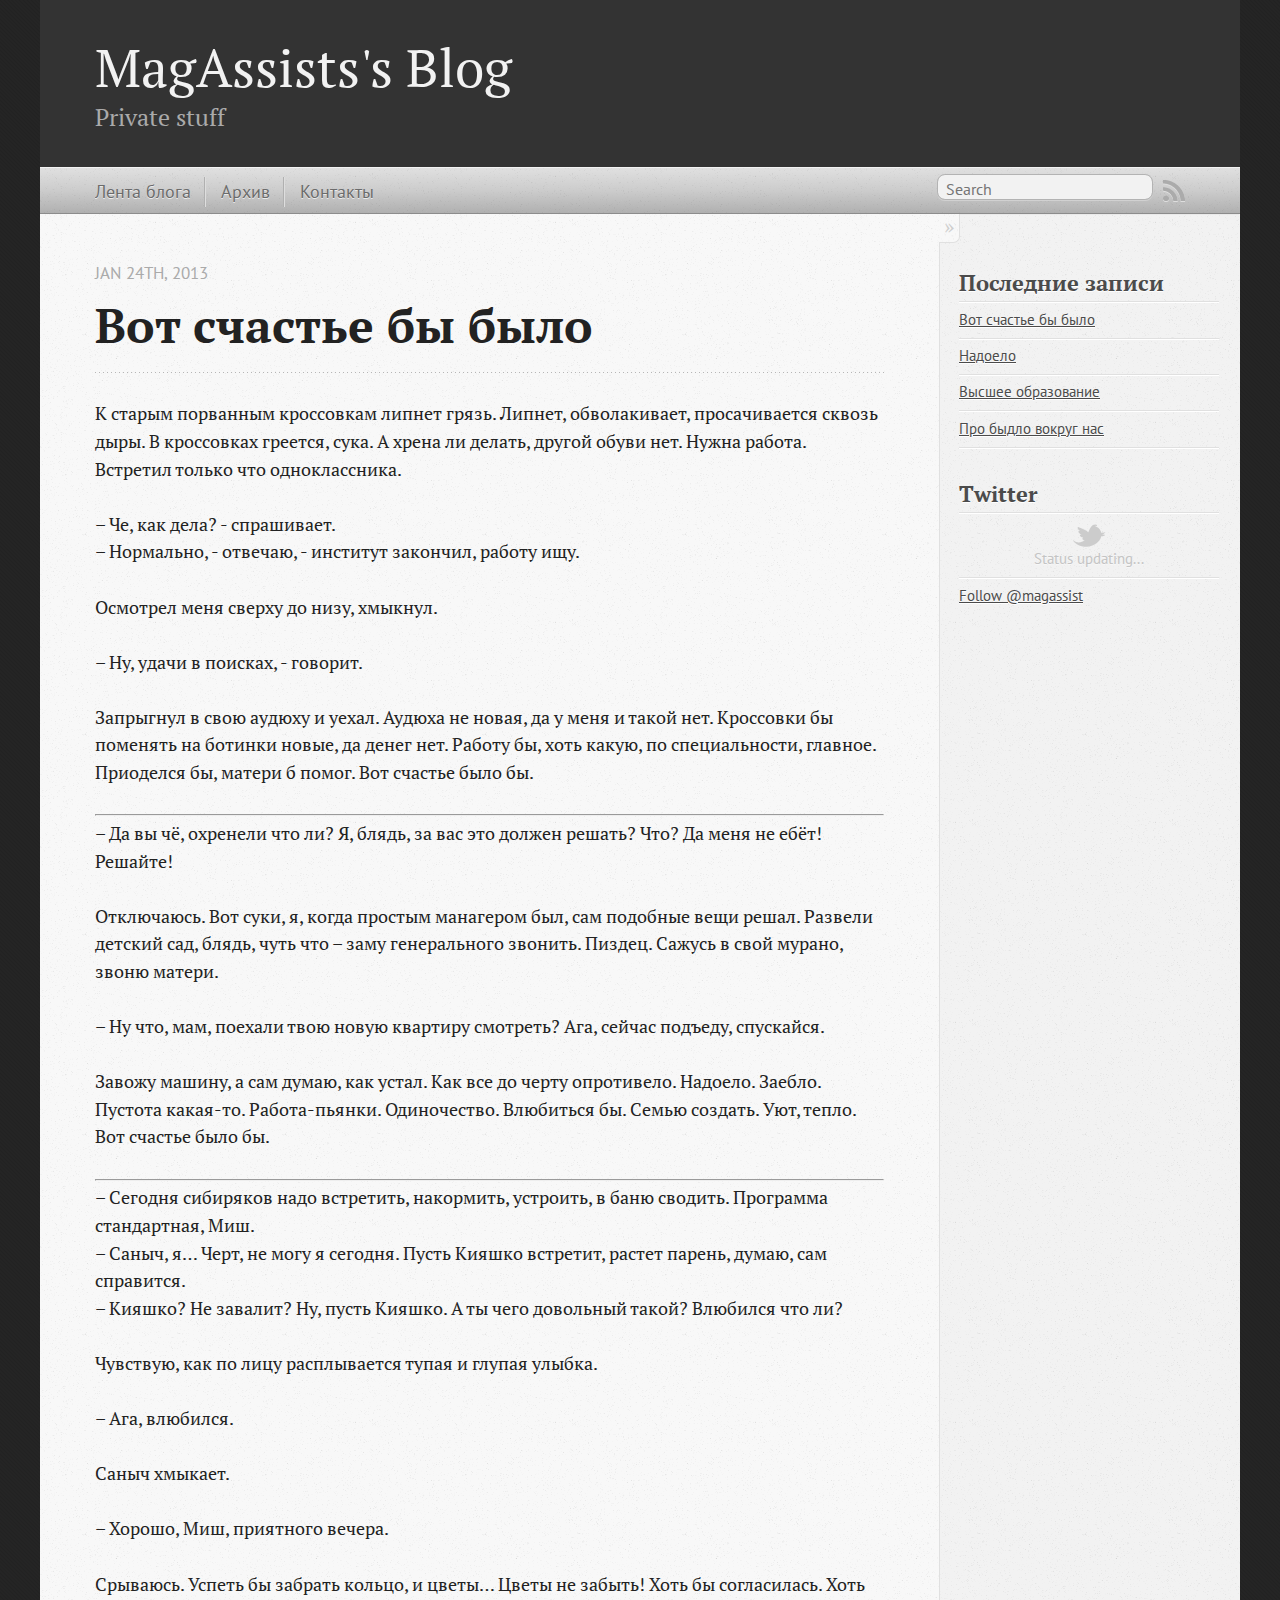
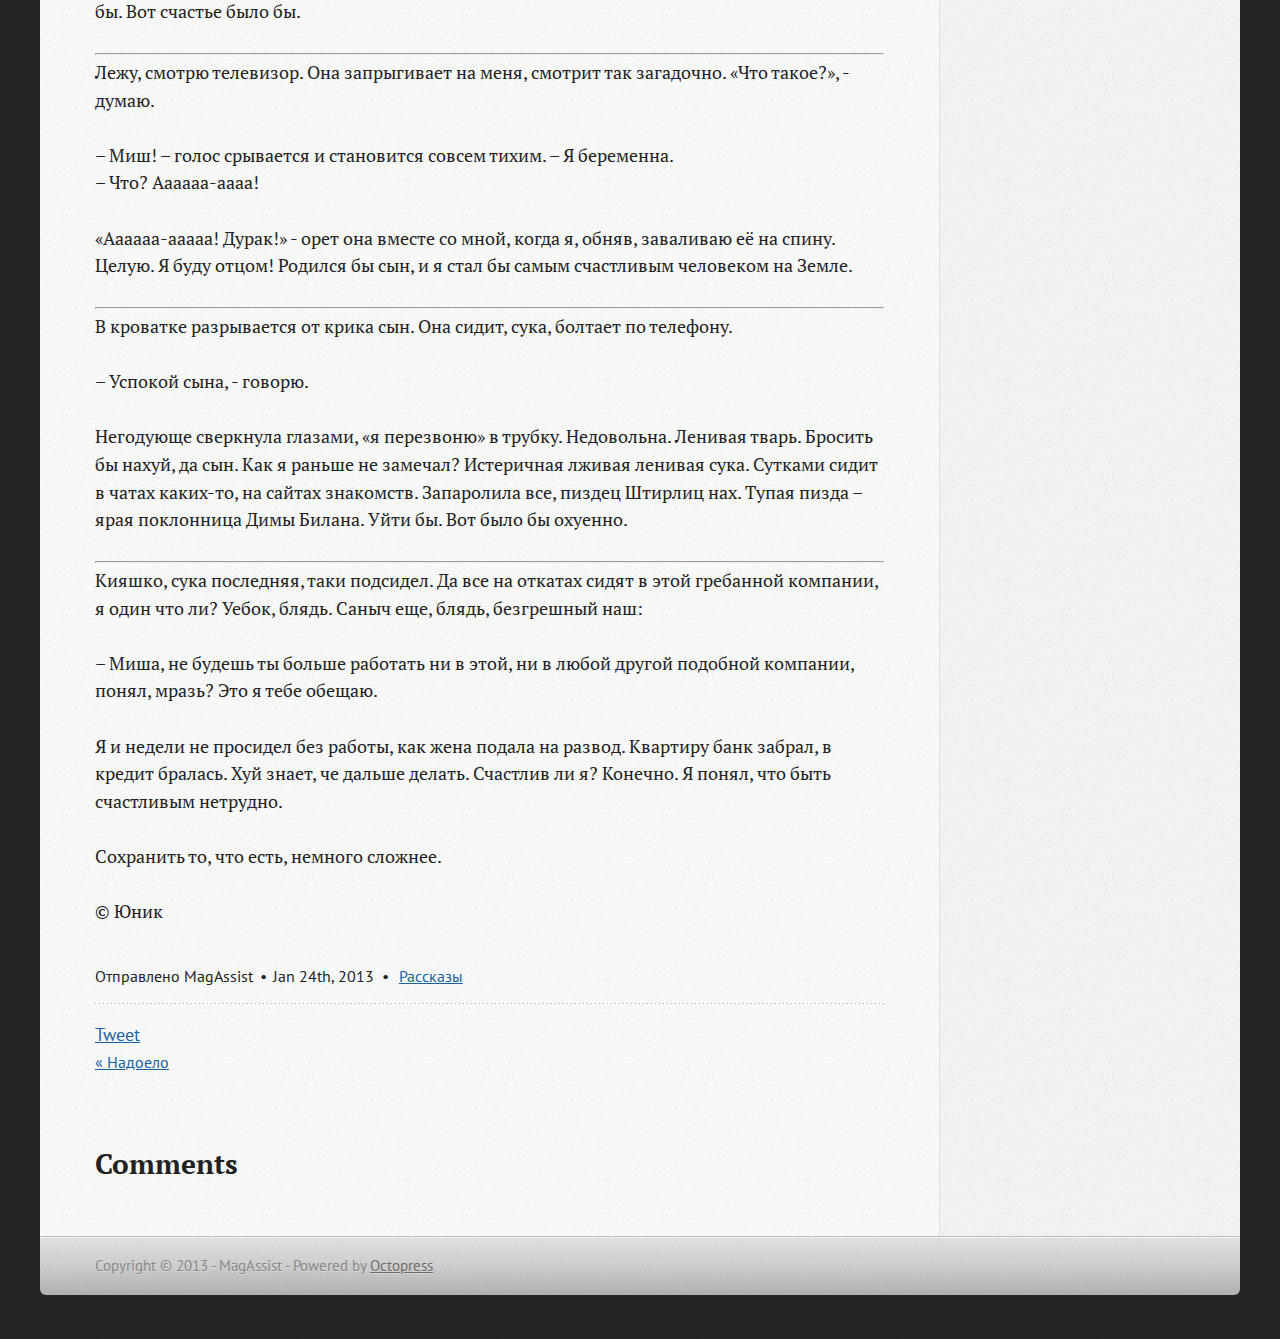
<file: blog/2013/01/24/that-was-hapiness/index.html>
<!DOCTYPE html>
<!--[if IEMobile 7 ]><html class="no-js iem7"><![endif]-->
<!--[if lt IE 9]><html class="no-js lte-ie8"><![endif]-->
<!--[if (gt IE 8)|(gt IEMobile 7)|!(IEMobile)|!(IE)]><!--><html class="no-js" lang="en"><!--<![endif]-->
<head>
  <meta charset="utf-8">
  <title>Вот счастье бы было - MagAssists's Blog</title>
  <meta name="author" content="MagAssist">

  
  <meta name="description" content="К старым порванным кроссовкам липнет грязь. Липнет, обволакивает, просачивается сквозь дыры. В кроссовках греется, сука. А хрена ли делать, другой &hellip;">
  

  <!-- http://t.co/dKP3o1e -->
  <meta name="HandheldFriendly" content="True">
  <meta name="MobileOptimized" content="320">
  <meta name="viewport" content="width=device-width, initial-scale=1">

  
  <link rel="canonical" href="http://magassist.github.com/blog/2013/01/24/that-was-hapiness/">
  <link href="/favicon.png" rel="icon">
  <link href="/stylesheets/screen.css" media="screen, projection" rel="stylesheet" type="text/css">
  <script src="/javascripts/modernizr-2.0.js"></script>
  <script src="/javascripts/ender.js"></script>
  <script src="/javascripts/octopress.js" type="text/javascript"></script>
  <link href="/atom.xml" rel="alternate" title="MagAssists's Blog" type="application/atom+xml">
  <!--Fonts from Google"s Web font directory at http://google.com/webfonts -->
<link href="http://fonts.googleapis.com/css?family=PT+Serif:regular,italic,bold,bolditalic" rel="stylesheet" type="text/css">
<link href="http://fonts.googleapis.com/css?family=PT+Sans:regular,italic,bold,bolditalic" rel="stylesheet" type="text/css">

  

  <!-- Yandex.Metrika counter -->
<script type="text/javascript">
(function (d, w, c) {
    (w[c] = w[c] || []).push(function() {
        try {
            w.yaCounter19586035 = new Ya.Metrika({id:19586035,
                    webvisor:true,
                    clickmap:true,
                    trackLinks:true,
                    accurateTrackBounce:true});
        } catch(e) { }
    });

    var n = d.getElementsByTagName("script")[0],
        s = d.createElement("script"),
        f = function () { n.parentNode.insertBefore(s, n); };
    s.type = "text/javascript";
    s.async = true;
    s.src = (d.location.protocol == "https:" ? "https:" : "http:") + "//mc.yandex.ru/metrika/watch.js";

    if (w.opera == "[object Opera]") {
        d.addEventListener("DOMContentLoaded", f, false);
    } else { f(); }
})(document, window, "yandex_metrika_callbacks");
</script>
<noscript><div><img src="//mc.yandex.ru/watch/19586035" style="position:absolute; left:-9999px;" alt="" /></div></noscript>
<!-- /Yandex.Metrika counter -->
</head>

<body   >
  <header role="banner"><hgroup>
  <h1><a href="/">MagAssists's Blog</a></h1>
  
    <h2>Private stuff</h2>
  
</hgroup>

</header>
  <nav role="navigation"><ul class="subscription" data-subscription="rss">
  <li><a href="/atom.xml" rel="subscribe-rss" title="subscribe via RSS">RSS</a></li>
  
</ul>
  
<form action="http://google.com/search" method="get">
  <fieldset role="search">
    <input type="hidden" name="q" value="site:magassist.github.com" />
    <input class="search" type="text" name="q" results="0" placeholder="Search"/>
  </fieldset>
</form>
  
<ul class="main-navigation">
  <li><a href="/">Лента блога</a></li>
  <li><a href="/blog/archives">Архив</a></li>
  <li><a href="/about">Контакты</a></li>
</ul>

</nav>
  <div id="main">
    <div id="content">
      <div>
<article class="hentry" role="article">
  
  <header>
    
      <h1 class="entry-title">Вот счастье бы было</h1>
    
    
      <p class="meta">
        








  


<time datetime="2013-01-24T01:27:00+04:00" pubdate data-updated="true">Jan 24<span>th</span>, 2013</time>
        
      </p>
    
  </header>


<div class="entry-content"><p>К старым порванным кроссовкам липнет грязь. Липнет, обволакивает, просачивается сквозь дыры. В кроссовках греется, сука. А хрена ли делать, другой обуви нет. Нужна работа. Встретил только что одноклассника.</p>

<p>– Че, как дела? - спрашивает. <br/>
– Нормально, - отвечаю, - институт закончил, работу ищу.</p>

<p>Осмотрел меня сверху до низу, хмыкнул.</p>

<p>– Ну, удачи в поисках, - говорит.</p>

<p>Запрыгнул в свою аудюху и уехал. Аудюха не новая, да у меня и такой нет. Кроссовки бы поменять на ботинки новые, да денег нет. Работу бы, хоть какую, по специальности, главное. Приоделся бы, матери б помог. Вот счастье было бы.</p>

<!-- more -->


<hr />

<p>– Да вы чё, охренели что ли? Я, блядь, за вас это должен решать? Что? Да меня не ебёт! Решайте!</p>

<p>Отключаюсь. Вот суки, я, когда простым манагером был, сам подобные вещи решал. Развели детский сад, блядь, чуть что – заму генерального звонить. Пиздец.
Сажусь в свой мурано, звоню матери.</p>

<p>– Ну что, мам, поехали твою новую квартиру смотреть? Ага, сейчас подъеду, спускайся.</p>

<p>Завожу машину, а сам думаю, как устал. Как все до черту опротивело. Надоело. Заебло. Пустота какая-то. Работа-пьянки. Одиночество. Влюбиться бы. Семью создать. Уют, тепло. Вот счастье было бы.</p>

<hr />

<p>– Сегодня сибиряков надо встретить, накормить, устроить, в баню сводить. Программа стандартная, Миш.<br/>
– Саныч, я… Черт, не могу я сегодня. Пусть Кияшко встретит, растет парень, думаю, сам справится. <br/>
– Кияшко? Не завалит? Ну, пусть Кияшко. А ты чего довольный такой? Влюбился что ли?</p>

<p>Чувствую, как по лицу расплывается тупая и глупая улыбка.</p>

<p>– Ага, влюбился.</p>

<p>Саныч хмыкает.</p>

<p>– Хорошо, Миш, приятного вечера.</p>

<p>Срываюсь. Успеть бы забрать кольцо, и цветы… Цветы не забыть! Хоть бы согласилась. Хоть бы. Вот счастье было бы.</p>

<hr />

<p>Лежу, смотрю телевизор. Она запрыгивает на меня, смотрит так загадочно. «Что такое?», - думаю.</p>

<p>– Миш! – голос срывается и становится совсем тихим. – Я беременна. <br/>
– Что? Аааааа-аааа!</p>

<p>«Аааааа-ааааа! Дурак!» - орет она вместе со мной, когда я, обняв, заваливаю её на спину. Целую.
Я буду отцом! Родился бы сын, и я стал бы самым счастливым человеком на Земле.</p>

<hr />

<p>В кроватке разрывается от крика сын. Она сидит, сука, болтает по телефону.</p>

<p>– Успокой сына, - говорю.</p>

<p>Негодующе сверкнула глазами, «я перезвоню» в трубку. Недовольна. Ленивая тварь. Бросить бы нахуй, да сын. Как я раньше не замечал? Истеричная лживая ленивая сука. Сутками сидит в чатах каких-то, на сайтах знакомств. Запаролила все, пиздец Штирлиц нах. Тупая пизда – ярая поклонница Димы Билана. Уйти бы. Вот было бы охуенно.</p>

<hr />

<p>Кияшко, сука последняя, таки подсидел. Да все на откатах сидят в этой гребанной компании, я один что ли? Уебок, блядь. Саныч еще, блядь, безгрешный наш:</p>

<p>– Миша, не будешь ты больше работать ни в этой, ни в любой другой подобной компании, понял, мразь? Это я тебе обещаю.</p>

<p>Я и недели не просидел без работы, как жена подала на развод. Квартиру банк забрал, в кредит бралась. Хуй знает, че дальше делать.
Счастлив ли я? Конечно. Я понял, что быть счастливым нетрудно.</p>

<p>Сохранить то, что есть, немного сложнее.</p>

<p>© Юник</p>
</div>


  <footer>
    <p class="meta">
      
  

<span class="byline author vcard">Отправлено <span class="fn">MagAssist</span></span>

      








  


<time datetime="2013-01-24T01:27:00+04:00" pubdate data-updated="true">Jan 24<span>th</span>, 2013</time>
      

<span class="categories">
  
    <a class='category' href='/blog/categories/Рассказы/'>Рассказы</a>
  
</span>


    </p>
    
      <div class="sharing">
  
  <a href="http://twitter.com/share" class="twitter-share-button" data-url="http://magassist.github.com/blog/2013/01/24/that-was-hapiness/" data-via="magassist" data-counturl="http://magassist.github.com/blog/2013/01/24/that-was-hapiness/" >Tweet</a>
  
  
  
</div>

    
    <p class="meta">
      
        <a class="basic-alignment left" href="/blog/2013/01/24/enough/" title="Previous Post: Надоело">&laquo; Надоело</a>
      
      
    </p>
  </footer>
</article>

  <section>
    <h1>Comments</h1>
    <div id="disqus_thread" aria-live="polite"><noscript>Please enable JavaScript to view the <a href="http://disqus.com/?ref_noscript">comments powered by Disqus.</a></noscript>
</div>
  </section>

</div>

<aside class="sidebar">
  
    <section>
  <h1>Последние записи</h1>
  <ul id="recent_posts">
    
      <li class="post">
        <a href="/blog/2013/01/24/that-was-hapiness/">Вот счастье бы было</a>
      </li>
    
      <li class="post">
        <a href="/blog/2013/01/24/enough/">Надоело</a>
      </li>
    
      <li class="post">
        <a href="/blog/2013/01/24/education/">Высшее образование</a>
      </li>
    
      <li class="post">
        <a href="/blog/2012/10/11/deploying-octopress-to-github-pages-and-setting-custom-subdomain-cname/">Про быдло вокруг нас</a>
      </li>
    
  </ul>
</section>


<section>
  <h1>Twitter</h1>
  <ul id="tweets">
    <li class="loading">Status updating...</li>
  </ul>
  <script type="text/javascript">
    $.domReady(function(){
      getTwitterFeed("magassist", 4, false);
    });
  </script>
  <script src="/javascripts/twitter.js" type="text/javascript"> </script>
  
    <a href="http://twitter.com/magassist" class="twitter-follow-button" data-show-count="false">Follow @magassist</a>
  
</section>





  
</aside>


    </div>
  </div>
  <footer role="contentinfo"><p>
  Copyright &copy; 2013 - MagAssist -
  <span class="credit">Powered by <a href="http://octopress.org">Octopress</a></span>
</p>

</footer>
  

<script type="text/javascript">
      var disqus_shortname = 'magassistsblog';
      
        
        // var disqus_developer = 1;
        var disqus_identifier = 'http://magassist.github.com/blog/2013/01/24/that-was-hapiness/';
        var disqus_url = 'http://magassist.github.com/blog/2013/01/24/that-was-hapiness/';
        var disqus_script = 'embed.js';
      
    (function () {
      var dsq = document.createElement('script'); dsq.type = 'text/javascript'; dsq.async = true;
      dsq.src = 'http://' + disqus_shortname + '.disqus.com/' + disqus_script;
      (document.getElementsByTagName('head')[0] || document.getElementsByTagName('body')[0]).appendChild(dsq);
    }());
</script>







  <script type="text/javascript">
    (function(){
      var twitterWidgets = document.createElement('script');
      twitterWidgets.type = 'text/javascript';
      twitterWidgets.async = true;
      twitterWidgets.src = 'http://platform.twitter.com/widgets.js';
      document.getElementsByTagName('head')[0].appendChild(twitterWidgets);
    })();
  </script>





</body>
</html>
</file>
<file: stylesheets/screen.css>
html,body,div,span,applet,object,iframe,h1,h2,h3,h4,h5,h6,p,blockquote,pre,a,abbr,acronym,address,big,cite,code,del,dfn,em,img,ins,kbd,q,s,samp,small,strike,strong,sub,sup,tt,var,b,u,i,center,dl,dt,dd,ol,ul,li,fieldset,form,label,legend,table,caption,tbody,tfoot,thead,tr,th,td,article,aside,canvas,details,embed,figure,figcaption,footer,header,hgroup,menu,nav,output,ruby,section,summary,time,mark,audio,video{margin:0;padding:0;border:0;font:inherit;font-size:100%;vertical-align:baseline}html{line-height:1}ol,ul{list-style:none}table{border-collapse:collapse;border-spacing:0}caption,th,td{text-align:left;font-weight:normal;vertical-align:middle}q,blockquote{quotes:none}q:before,q:after,blockquote:before,blockquote:after{content:"";content:none}a img{border:none}article,aside,details,figcaption,figure,footer,header,hgroup,menu,nav,section,summary{display:block}article,aside,details,figcaption,figure,footer,header,hgroup,menu,nav,section,summary{display:block}a{color:#1863a1}a:visited{color:#751590}a:focus{color:#0181eb}a:hover{color:#0181eb}a:active{color:#01579f}aside.sidebar a{color:#1863a1}aside.sidebar a:focus{color:#0181eb}aside.sidebar a:hover{color:#0181eb}aside.sidebar a:active{color:#01579f}a{-webkit-transition:color 0.3s;-moz-transition:color 0.3s;-o-transition:color 0.3s;transition:color 0.3s}html{background:#252525 url('/images/line-tile.png?1358943555') top left}body>div{background:#f2f2f2 url('/images/noise.png?1358943555') top left;border-bottom:1px solid #bfbfbf}body>div>div{background:#f8f8f8 url('/images/noise.png?1358943555') top left;border-right:1px solid #e0e0e0}.heading,body>header h1,h1,h2,h3,h4,h5,h6{font-family:"PT Serif","Georgia","Helvetica Neue",Arial,sans-serif}.sans,body>header h2,article header p.meta,article>footer,#content .blog-index footer,html .gist .gist-file .gist-meta,#blog-archives a.category,#blog-archives time,aside.sidebar section,body>footer{font-family:"PT Sans","Helvetica Neue",Arial,sans-serif}.serif,body,#content .blog-index a[rel=full-article]{font-family:"PT Serif",Georgia,Times,"Times New Roman",serif}.mono,pre,code,tt,p code,li code{font-family:Menlo,Monaco,"Andale Mono","lucida console","Courier New",monospace}body>header h1{font-size:2.2em;font-family:"PT Serif","Georgia","Helvetica Neue",Arial,sans-serif;font-weight:normal;line-height:1.2em;margin-bottom:0.6667em}body>header h2{font-family:"PT Serif","Georgia","Helvetica Neue",Arial,sans-serif}body{line-height:1.5em;color:#222}h1{font-size:2.2em;line-height:1.2em}@media only screen and (min-width: 992px){body{font-size:1.15em}h1{font-size:2.6em;line-height:1.2em}}h1,h2,h3,h4,h5,h6{text-rendering:optimizelegibility;margin-bottom:1em;font-weight:bold}h2,section h1{font-size:1.5em}h3,section h2,section section h1{font-size:1.3em}h4,section h3,section section h2,section section section h1{font-size:1em}h5,section h4,section section h3{font-size:.9em}h6,section h5,section section h4,section section section h3{font-size:.8em}p,blockquote,ul,ol{margin-bottom:1.5em}ul{list-style-type:disc}ul ul{list-style-type:circle;margin-bottom:0px}ul ul ul{list-style-type:square;margin-bottom:0px}ol{list-style-type:decimal}ol ol{list-style-type:lower-alpha;margin-bottom:0px}ol ol ol{list-style-type:lower-roman;margin-bottom:0px}ul,ul ul,ul ol,ol,ol ul,ol ol{margin-left:1.3em}strong{font-weight:bold}em{font-style:italic}sup,sub{font-size:0.8em;position:relative;display:inline-block}sup{top:-0.5em}sub{bottom:-0.5em}q{font-style:italic}q:before{content:"\201C"}q:after{content:"\201D"}em,dfn{font-style:italic}strong,dfn{font-weight:bold}del,s{text-decoration:line-through}abbr,acronym{border-bottom:1px dotted;cursor:help}sub,sup{line-height:0}hr{margin-bottom:0.2em}small{font-size:.8em}big{font-size:1.2em}blockquote{font-style:italic;position:relative;font-size:1.2em;line-height:1.5em;padding-left:1em;border-left:4px solid rgba(170,170,170,0.5)}blockquote cite{font-style:italic}blockquote cite a{color:#aaa !important;word-wrap:break-word}blockquote cite:before{content:'\2014';padding-right:.3em;padding-left:.3em;color:#aaa}@media only screen and (min-width: 992px){blockquote{padding-left:1.5em;border-left-width:4px}}.pullquote-right:before,.pullquote-left:before{padding:0;border:none;content:attr(data-pullquote);float:right;width:45%;margin:.5em 0 1em 1.5em;position:relative;top:7px;font-size:1.4em;line-height:1.45em}.pullquote-left:before{float:left;margin:.5em 1.5em 1em 0}.force-wrap,article a,aside.sidebar a{white-space:-moz-pre-wrap;white-space:-pre-wrap;white-space:-o-pre-wrap;white-space:pre-wrap;word-wrap:break-word}.group,body>header,body>nav,body>footer,body #content>article,body #content>div>article,body #content>div>section,body div.pagination,aside.sidebar,#main,#content,.sidebar{*zoom:1}.group:after,body>header:after,body>nav:after,body>footer:after,body #content>article:after,body #content>div>article:after,body #content>div>section:after,body div.pagination:after,aside.sidebar:after,#main:after,#content:after,.sidebar:after{content:"";display:table;clear:both}body{-webkit-text-size-adjust:none;max-width:1200px;position:relative;margin:0 auto}body>header,body>nav,body>footer,body #content>article,body #content>div>article,body #content>div>section{padding-left:18px;padding-right:18px}@media only screen and (min-width: 480px){body>header,body>nav,body>footer,body #content>article,body #content>div>article,body #content>div>section{padding-left:25px;padding-right:25px}}@media only screen and (min-width: 768px){body>header,body>nav,body>footer,body #content>article,body #content>div>article,body #content>div>section{padding-left:35px;padding-right:35px}}@media only screen and (min-width: 992px){body>header,body>nav,body>footer,body #content>article,body #content>div>article,body #content>div>section{padding-left:55px;padding-right:55px}}body div.pagination{margin-left:18px;margin-right:18px}@media only screen and (min-width: 480px){body div.pagination{margin-left:25px;margin-right:25px}}@media only screen and (min-width: 768px){body div.pagination{margin-left:35px;margin-right:35px}}@media only screen and (min-width: 992px){body div.pagination{margin-left:55px;margin-right:55px}}body>header{font-size:1em;padding-top:1.5em;padding-bottom:1.5em}#content{overflow:hidden}#content>div,#content>article{width:100%}aside.sidebar{float:none;padding:0 18px 1px;background-color:#f7f7f7;border-top:1px solid #e0e0e0}.flex-content,article img,article video,article .flash-video,aside.sidebar img{max-width:100%;height:auto}.basic-alignment.left,article img.left,article video.left,article .left.flash-video,aside.sidebar img.left{float:left;margin-right:1.5em}.basic-alignment.right,article img.right,article video.right,article .right.flash-video,aside.sidebar img.right{float:right;margin-left:1.5em}.basic-alignment.center,article img.center,article video.center,article .center.flash-video,aside.sidebar img.center{display:block;margin:0 auto 1.5em}.basic-alignment.left,article img.left,article video.left,article .left.flash-video,aside.sidebar img.left,.basic-alignment.right,article img.right,article video.right,article .right.flash-video,aside.sidebar img.right{margin-bottom:.8em}.toggle-sidebar,.no-sidebar .toggle-sidebar{display:none}@media only screen and (min-width: 750px){body.sidebar-footer aside.sidebar{float:none;width:auto;clear:left;margin:0;padding:0 35px 1px;background-color:#f7f7f7;border-top:1px solid #eaeaea}body.sidebar-footer aside.sidebar section.odd,body.sidebar-footer aside.sidebar section.even{float:left;width:48%}body.sidebar-footer aside.sidebar section.odd{margin-left:0}body.sidebar-footer aside.sidebar section.even{margin-left:4%}body.sidebar-footer aside.sidebar.thirds section{width:30%;margin-left:5%}body.sidebar-footer aside.sidebar.thirds section.first{margin-left:0;clear:both}}body.sidebar-footer #content{margin-right:0px}body.sidebar-footer .toggle-sidebar{display:none}@media only screen and (min-width: 550px){body>header{font-size:1em}}@media only screen and (min-width: 750px){aside.sidebar{float:none;width:auto;clear:left;margin:0;padding:0 35px 1px;background-color:#f7f7f7;border-top:1px solid #eaeaea}aside.sidebar section.odd,aside.sidebar section.even{float:left;width:48%}aside.sidebar section.odd{margin-left:0}aside.sidebar section.even{margin-left:4%}aside.sidebar.thirds section{width:30%;margin-left:5%}aside.sidebar.thirds section.first{margin-left:0;clear:both}}@media only screen and (min-width: 768px){body{-webkit-text-size-adjust:auto}body>header{font-size:1.2em}#main{padding:0;margin:0 auto}#content{overflow:visible;margin-right:240px;position:relative}.no-sidebar #content{margin-right:0;border-right:0}.collapse-sidebar #content{margin-right:20px}#content>div,#content>article{padding-top:17.5px;padding-bottom:17.5px;float:left}aside.sidebar{width:210px;padding:0 15px 15px;background:none;clear:none;float:left;margin:0 -100% 0 0}aside.sidebar section{width:auto;margin-left:0}aside.sidebar section.odd,aside.sidebar section.even{float:none;width:auto;margin-left:0}.collapse-sidebar aside.sidebar{float:none;width:auto;clear:left;margin:0;padding:0 35px 1px;background-color:#f7f7f7;border-top:1px solid #eaeaea}.collapse-sidebar aside.sidebar section.odd,.collapse-sidebar aside.sidebar section.even{float:left;width:48%}.collapse-sidebar aside.sidebar section.odd{margin-left:0}.collapse-sidebar aside.sidebar section.even{margin-left:4%}.collapse-sidebar aside.sidebar.thirds section{width:30%;margin-left:5%}.collapse-sidebar aside.sidebar.thirds section.first{margin-left:0;clear:both}}@media only screen and (min-width: 992px){body>header{font-size:1.3em}#content{margin-right:300px}#content>div,#content>article{padding-top:27.5px;padding-bottom:27.5px}aside.sidebar{width:260px;padding:1.2em 20px 20px}.collapse-sidebar aside.sidebar{padding-left:55px;padding-right:55px}}@media only screen and (min-width: 768px){ul,ol{margin-left:0}}body>header{background:#333}body>header h1{display:inline-block;margin:0}body>header h1 a,body>header h1 a:visited,body>header h1 a:hover{color:#f2f2f2;text-decoration:none}body>header h2{margin:.2em 0 0;font-size:1em;color:#aaa;font-weight:normal}body>nav{position:relative;background-color:#ccc;background:url('/images/noise.png?1358943555'),-webkit-gradient(linear, 50% 0%, 50% 100%, color-stop(0%, #e0e0e0), color-stop(50%, #cccccc), color-stop(100%, #b0b0b0));background:url('/images/noise.png?1358943555'),-webkit-linear-gradient(#e0e0e0,#cccccc,#b0b0b0);background:url('/images/noise.png?1358943555'),-moz-linear-gradient(#e0e0e0,#cccccc,#b0b0b0);background:url('/images/noise.png?1358943555'),-o-linear-gradient(#e0e0e0,#cccccc,#b0b0b0);background:url('/images/noise.png?1358943555'),linear-gradient(#e0e0e0,#cccccc,#b0b0b0);border-top:1px solid #f2f2f2;border-bottom:1px solid #8c8c8c;padding-top:.35em;padding-bottom:.35em}body>nav form{-webkit-background-clip:padding;-moz-background-clip:padding;background-clip:padding-box;margin:0;padding:0}body>nav form .search{padding:.3em .5em 0;font-size:.85em;font-family:"PT Sans","Helvetica Neue",Arial,sans-serif;line-height:1.1em;width:95%;-webkit-border-radius:0.5em;-moz-border-radius:0.5em;-ms-border-radius:0.5em;-o-border-radius:0.5em;border-radius:0.5em;-webkit-background-clip:padding;-moz-background-clip:padding;background-clip:padding-box;-webkit-box-shadow:#d1d1d1 0 1px;-moz-box-shadow:#d1d1d1 0 1px;box-shadow:#d1d1d1 0 1px;background-color:#f2f2f2;border:1px solid #b3b3b3;color:#888}body>nav form .search:focus{color:#444;border-color:#80b1df;-webkit-box-shadow:#80b1df 0 0 4px,#80b1df 0 0 3px inset;-moz-box-shadow:#80b1df 0 0 4px,#80b1df 0 0 3px inset;box-shadow:#80b1df 0 0 4px,#80b1df 0 0 3px inset;background-color:#fff;outline:none}body>nav fieldset[role=search]{float:right;width:48%}body>nav fieldset.mobile-nav{float:left;width:48%}body>nav fieldset.mobile-nav select{width:100%;font-size:.8em;border:1px solid #888}body>nav ul{display:none}@media only screen and (min-width: 550px){body>nav{font-size:.9em}body>nav ul{margin:0;padding:0;border:0;overflow:hidden;*zoom:1;float:left;display:block;padding-top:.15em}body>nav ul li{list-style-image:none;list-style-type:none;margin-left:0;white-space:nowrap;display:inline;float:left;padding-left:0;padding-right:0}body>nav ul li:first-child,body>nav ul li.first{padding-left:0}body>nav ul li:last-child{padding-right:0}body>nav ul li.last{padding-right:0}body>nav ul.subscription{margin-left:.8em;float:right}body>nav ul.subscription li:last-child a{padding-right:0}body>nav ul li{margin:0}body>nav a{color:#6b6b6b;font-family:"PT Sans","Helvetica Neue",Arial,sans-serif;text-shadow:#ebebeb 0 1px;float:left;text-decoration:none;font-size:1.1em;padding:.1em 0;line-height:1.5em}body>nav a:visited{color:#6b6b6b}body>nav a:hover{color:#2b2b2b}body>nav li+li{border-left:1px solid #b0b0b0;margin-left:.8em}body>nav li+li a{padding-left:.8em;border-left:1px solid #dedede}body>nav form{float:right;text-align:left;padding-left:.8em;width:175px}body>nav form .search{width:93%;font-size:.95em;line-height:1.2em}body>nav ul[data-subscription$=email]+form{width:97px}body>nav ul[data-subscription$=email]+form .search{width:91%}body>nav fieldset.mobile-nav{display:none}body>nav fieldset[role=search]{width:99%}}@media only screen and (min-width: 992px){body>nav form{width:215px}body>nav ul[data-subscription$=email]+form{width:147px}}.no-placeholder body>nav .search{background:#f2f2f2 url('/images/search.png?1358943555') 0.3em 0.25em no-repeat;text-indent:1.3em}@media only screen and (min-width: 550px){.maskImage body>nav ul[data-subscription$=email]+form{width:123px}}@media only screen and (min-width: 992px){.maskImage body>nav ul[data-subscription$=email]+form{width:173px}}.maskImage ul.subscription{position:relative;top:.2em}.maskImage ul.subscription li,.maskImage ul.subscription a{border:0;padding:0}.maskImage a[rel=subscribe-rss]{position:relative;top:0px;text-indent:-999999em;background-color:#dedede;border:0;padding:0}.maskImage a[rel=subscribe-rss],.maskImage a[rel=subscribe-rss]:after{-webkit-mask-image:url('/images/rss.png?1358943555');-moz-mask-image:url('/images/rss.png?1358943555');-ms-mask-image:url('/images/rss.png?1358943555');-o-mask-image:url('/images/rss.png?1358943555');mask-image:url('/images/rss.png?1358943555');-webkit-mask-repeat:no-repeat;-moz-mask-repeat:no-repeat;-ms-mask-repeat:no-repeat;-o-mask-repeat:no-repeat;mask-repeat:no-repeat;width:22px;height:22px}.maskImage a[rel=subscribe-rss]:after{content:"";position:absolute;top:-1px;left:0;background-color:#ababab}.maskImage a[rel=subscribe-rss]:hover:after{background-color:#9e9e9e}.maskImage a[rel=subscribe-email]{position:relative;top:0px;text-indent:-999999em;background-color:#dedede;border:0;padding:0}.maskImage a[rel=subscribe-email],.maskImage a[rel=subscribe-email]:after{-webkit-mask-image:url('/images/email.png?1358943555');-moz-mask-image:url('/images/email.png?1358943555');-ms-mask-image:url('/images/email.png?1358943555');-o-mask-image:url('/images/email.png?1358943555');mask-image:url('/images/email.png?1358943555');-webkit-mask-repeat:no-repeat;-moz-mask-repeat:no-repeat;-ms-mask-repeat:no-repeat;-o-mask-repeat:no-repeat;mask-repeat:no-repeat;width:28px;height:22px}.maskImage a[rel=subscribe-email]:after{content:"";position:absolute;top:-1px;left:0;background-color:#ababab}.maskImage a[rel=subscribe-email]:hover:after{background-color:#9e9e9e}article{padding-top:1em}article header{position:relative;padding-top:2em;padding-bottom:1em;margin-bottom:1em;background:url('[data-uri]') bottom left repeat-x}article header h1{margin:0}article header h1 a{text-decoration:none}article header h1 a:hover{text-decoration:underline}article header p{font-size:.9em;color:#aaa;margin:0}article header p.meta{text-transform:uppercase;position:absolute;top:0}@media only screen and (min-width: 768px){article header{margin-bottom:1.5em;padding-bottom:1em;background:url('[data-uri]') bottom left repeat-x}}article h2{padding-top:0.8em;background:url('[data-uri]') top left repeat-x}.entry-content article h2:first-child,article header+h2{padding-top:0}article h2:first-child,article header+h2{background:none}article .feature{padding-top:.5em;margin-bottom:1em;padding-bottom:1em;background:url('[data-uri]') bottom left repeat-x;font-size:2.0em;font-style:italic;line-height:1.3em}article img,article video,article .flash-video{-webkit-border-radius:0.3em;-moz-border-radius:0.3em;-ms-border-radius:0.3em;-o-border-radius:0.3em;border-radius:0.3em;-webkit-box-shadow:rgba(0,0,0,0.15) 0 1px 4px;-moz-box-shadow:rgba(0,0,0,0.15) 0 1px 4px;box-shadow:rgba(0,0,0,0.15) 0 1px 4px;-webkit-box-sizing:border-box;-moz-box-sizing:border-box;box-sizing:border-box;border:#fff 0.5em solid}article video,article .flash-video{margin:0 auto 1.5em}article video{display:block;width:100%}article .flash-video>div{position:relative;display:block;padding-bottom:56.25%;padding-top:1px;height:0;overflow:hidden}article .flash-video>div iframe,article .flash-video>div object,article .flash-video>div embed{position:absolute;top:0;left:0;width:100%;height:100%}article>footer{padding-bottom:2.5em;margin-top:2em}article>footer p.meta{margin-bottom:.8em;font-size:.85em;clear:both;overflow:hidden}.blog-index article+article{background:url('[data-uri]') top left repeat-x}#content .blog-index{padding-top:0;padding-bottom:0}#content .blog-index article{padding-top:2em}#content .blog-index article header{background:none;padding-bottom:0}#content .blog-index article h1{font-size:2.2em}#content .blog-index article h1 a{color:inherit}#content .blog-index article h1 a:hover{color:#0181eb}#content .blog-index a[rel=full-article]{background:#ebebeb;display:inline-block;padding:.4em .8em;margin-right:.5em;text-decoration:none;color:#666;-webkit-transition:background-color 0.5s;-moz-transition:background-color 0.5s;-o-transition:background-color 0.5s;transition:background-color 0.5s}#content .blog-index a[rel=full-article]:hover{background:#0181eb;text-shadow:none;color:#f8f8f8}#content .blog-index footer{margin-top:1em}.separator,article>footer .byline+time:before,article>footer time+time:before,article>footer .comments:before,article>footer .byline ~ .categories:before{content:"\2022 ";padding:0 .4em 0 .2em;display:inline-block}#content div.pagination{text-align:center;font-size:.95em;position:relative;background:url('[data-uri]') top left repeat-x;padding-top:1.5em;padding-bottom:1.5em}#content div.pagination a{text-decoration:none;color:#aaa}#content div.pagination a.prev{position:absolute;left:0}#content div.pagination a.next{position:absolute;right:0}#content div.pagination a:hover{color:#0181eb}#content div.pagination a[href*=archive]:before,#content div.pagination a[href*=archive]:after{content:'\2014';padding:0 .3em}p.meta+.sharing{padding-top:1em;padding-left:0;background:url('[data-uri]') top left repeat-x}#fb-root{display:none}.highlight,html .gist .gist-file .gist-syntax .gist-highlight{border:1px solid #05232b !important}.highlight table td.code,html .gist .gist-file .gist-syntax .gist-highlight table td.code{width:100%}.highlight .line-numbers,html .gist .gist-file .gist-syntax .highlight .line_numbers{text-align:right;font-size:13px;line-height:1.45em;background:#073642 url('/images/noise.png?1358943555') top left !important;border-right:1px solid #00232c !important;-webkit-box-shadow:#083e4b -1px 0 inset;-moz-box-shadow:#083e4b -1px 0 inset;box-shadow:#083e4b -1px 0 inset;text-shadow:#021014 0 -1px;padding:.8em !important;-webkit-border-radius:0;-moz-border-radius:0;-ms-border-radius:0;-o-border-radius:0;border-radius:0}.highlight .line-numbers span,html .gist .gist-file .gist-syntax .highlight .line_numbers span{color:#586e75 !important}figure.code,.gist-file,pre{-webkit-box-shadow:rgba(0,0,0,0.06) 0 0 10px;-moz-box-shadow:rgba(0,0,0,0.06) 0 0 10px;box-shadow:rgba(0,0,0,0.06) 0 0 10px}figure.code .highlight pre,.gist-file .highlight pre,pre .highlight pre{-webkit-box-shadow:none;-moz-box-shadow:none;box-shadow:none}.gist .highlight *::-moz-selection,figure.code .highlight *::-moz-selection{background:#386774;color:inherit;text-shadow:#002b36 0 1px}.gist .highlight *::-webkit-selection,figure.code .highlight *::-webkit-selection{background:#386774;color:inherit;text-shadow:#002b36 0 1px}.gist .highlight *::selection,figure.code .highlight *::selection{background:#386774;color:inherit;text-shadow:#002b36 0 1px}html .gist .gist-file{margin-bottom:1.8em;position:relative;border:none;padding-top:26px !important}html .gist .gist-file .highlight{margin-bottom:0}html .gist .gist-file .gist-syntax{border-bottom:0 !important;background:none !important}html .gist .gist-file .gist-syntax .gist-highlight{background:#002b36 !important}html .gist .gist-file .gist-syntax .highlight pre{padding:0}html .gist .gist-file .gist-meta{padding:.6em 0.8em;border:1px solid #083e4b !important;color:#586e75;font-size:.7em !important;background:#073642 url('/images/noise.png?1358943555') top left;line-height:1.5em}html .gist .gist-file .gist-meta a{color:#75878b !important;text-decoration:none}html .gist .gist-file .gist-meta a:hover{text-decoration:underline}html .gist .gist-file .gist-meta a:hover{color:#93a1a1 !important}html .gist .gist-file .gist-meta a[href*='#file']{position:absolute;top:0;left:0;right:-10px;color:#474747 !important}html .gist .gist-file .gist-meta a[href*='#file']:hover{color:#1863a1 !important}html .gist .gist-file .gist-meta a[href*=raw]{top:.4em}pre{background:#002b36 url('/images/noise.png?1358943555') top left;-webkit-border-radius:0.4em;-moz-border-radius:0.4em;-ms-border-radius:0.4em;-o-border-radius:0.4em;border-radius:0.4em;border:1px solid #05232b;line-height:1.45em;font-size:13px;margin-bottom:2.1em;padding:.8em 1em;color:#93a1a1;overflow:auto}h3.filename+pre{-moz-border-radius-topleft:0px;-webkit-border-top-left-radius:0px;border-top-left-radius:0px;-moz-border-radius-topright:0px;-webkit-border-top-right-radius:0px;border-top-right-radius:0px}p code,li code{display:inline-block;white-space:no-wrap;background:#fff;font-size:.8em;line-height:1.5em;color:#555;border:1px solid #ddd;-webkit-border-radius:0.4em;-moz-border-radius:0.4em;-ms-border-radius:0.4em;-o-border-radius:0.4em;border-radius:0.4em;padding:0 .3em;margin:-1px 0}p pre code,li pre code{font-size:1em !important;background:none;border:none}.pre-code,html .gist .gist-file .gist-syntax .highlight pre,.highlight code{font-family:Menlo,Monaco,"Andale Mono","lucida console","Courier New",monospace !important;overflow:scroll;overflow-y:hidden;display:block;padding:.8em;overflow-x:auto;line-height:1.45em;background:#002b36 url('/images/noise.png?1358943555') top left !important;color:#93a1a1 !important}.pre-code span,html .gist .gist-file .gist-syntax .highlight pre span,.highlight code span{color:#93a1a1 !important}.pre-code span,html .gist .gist-file .gist-syntax .highlight pre span,.highlight code span{font-style:normal !important;font-weight:normal !important}.pre-code .c,html .gist .gist-file .gist-syntax .highlight pre .c,.highlight code .c{color:#586e75 !important;font-style:italic !important}.pre-code .cm,html .gist .gist-file .gist-syntax .highlight pre .cm,.highlight code .cm{color:#586e75 !important;font-style:italic !important}.pre-code .cp,html .gist .gist-file .gist-syntax .highlight pre .cp,.highlight code .cp{color:#586e75 !important;font-style:italic !important}.pre-code .c1,html .gist .gist-file .gist-syntax .highlight pre .c1,.highlight code .c1{color:#586e75 !important;font-style:italic !important}.pre-code .cs,html .gist .gist-file .gist-syntax .highlight pre .cs,.highlight code .cs{color:#586e75 !important;font-weight:bold !important;font-style:italic !important}.pre-code .err,html .gist .gist-file .gist-syntax .highlight pre .err,.highlight code .err{color:#dc322f !important;background:none !important}.pre-code .k,html .gist .gist-file .gist-syntax .highlight pre .k,.highlight code .k{color:#cb4b16 !important}.pre-code .o,html .gist .gist-file .gist-syntax .highlight pre .o,.highlight code .o{color:#93a1a1 !important;font-weight:bold !important}.pre-code .p,html .gist .gist-file .gist-syntax .highlight pre .p,.highlight code .p{color:#93a1a1 !important}.pre-code .ow,html .gist .gist-file .gist-syntax .highlight pre .ow,.highlight code .ow{color:#2aa198 !important;font-weight:bold !important}.pre-code .gd,html .gist .gist-file .gist-syntax .highlight pre .gd,.highlight code .gd{color:#93a1a1 !important;background-color:#372c34 !important;display:inline-block}.pre-code .gd .x,html .gist .gist-file .gist-syntax .highlight pre .gd .x,.highlight code .gd .x{color:#93a1a1 !important;background-color:#4d2d33 !important;display:inline-block}.pre-code .ge,html .gist .gist-file .gist-syntax .highlight pre .ge,.highlight code .ge{color:#93a1a1 !important;font-style:italic !important}.pre-code .gh,html .gist .gist-file .gist-syntax .highlight pre .gh,.highlight code .gh{color:#586e75 !important}.pre-code .gi,html .gist .gist-file .gist-syntax .highlight pre .gi,.highlight code .gi{color:#93a1a1 !important;background-color:#1a412b !important;display:inline-block}.pre-code .gi .x,html .gist .gist-file .gist-syntax .highlight pre .gi .x,.highlight code .gi .x{color:#93a1a1 !important;background-color:#355720 !important;display:inline-block}.pre-code .gs,html .gist .gist-file .gist-syntax .highlight pre .gs,.highlight code .gs{color:#93a1a1 !important;font-weight:bold !important}.pre-code .gu,html .gist .gist-file .gist-syntax .highlight pre .gu,.highlight code .gu{color:#6c71c4 !important}.pre-code .kc,html .gist .gist-file .gist-syntax .highlight pre .kc,.highlight code .kc{color:#859900 !important;font-weight:bold !important}.pre-code .kd,html .gist .gist-file .gist-syntax .highlight pre .kd,.highlight code .kd{color:#268bd2 !important}.pre-code .kp,html .gist .gist-file .gist-syntax .highlight pre .kp,.highlight code .kp{color:#cb4b16 !important;font-weight:bold !important}.pre-code .kr,html .gist .gist-file .gist-syntax .highlight pre .kr,.highlight code .kr{color:#d33682 !important;font-weight:bold !important}.pre-code .kt,html .gist .gist-file .gist-syntax .highlight pre .kt,.highlight code .kt{color:#2aa198 !important}.pre-code .n,html .gist .gist-file .gist-syntax .highlight pre .n,.highlight code .n{color:#268bd2 !important}.pre-code .na,html .gist .gist-file .gist-syntax .highlight pre .na,.highlight code .na{color:#268bd2 !important}.pre-code .nb,html .gist .gist-file .gist-syntax .highlight pre .nb,.highlight code .nb{color:#859900 !important}.pre-code .nc,html .gist .gist-file .gist-syntax .highlight pre .nc,.highlight code .nc{color:#d33682 !important}.pre-code .no,html .gist .gist-file .gist-syntax .highlight pre .no,.highlight code .no{color:#b58900 !important}.pre-code .nl,html .gist .gist-file .gist-syntax .highlight pre .nl,.highlight code .nl{color:#859900 !important}.pre-code .ne,html .gist .gist-file .gist-syntax .highlight pre .ne,.highlight code .ne{color:#268bd2 !important;font-weight:bold !important}.pre-code .nf,html .gist .gist-file .gist-syntax .highlight pre .nf,.highlight code .nf{color:#268bd2 !important;font-weight:bold !important}.pre-code .nn,html .gist .gist-file .gist-syntax .highlight pre .nn,.highlight code .nn{color:#b58900 !important}.pre-code .nt,html .gist .gist-file .gist-syntax .highlight pre .nt,.highlight code .nt{color:#268bd2 !important;font-weight:bold !important}.pre-code .nx,html .gist .gist-file .gist-syntax .highlight pre .nx,.highlight code .nx{color:#b58900 !important}.pre-code .vg,html .gist .gist-file .gist-syntax .highlight pre .vg,.highlight code .vg{color:#268bd2 !important}.pre-code .vi,html .gist .gist-file .gist-syntax .highlight pre .vi,.highlight code .vi{color:#268bd2 !important}.pre-code .nv,html .gist .gist-file .gist-syntax .highlight pre .nv,.highlight code .nv{color:#268bd2 !important}.pre-code .mf,html .gist .gist-file .gist-syntax .highlight pre .mf,.highlight code .mf{color:#2aa198 !important}.pre-code .m,html .gist .gist-file .gist-syntax .highlight pre .m,.highlight code .m{color:#2aa198 !important}.pre-code .mh,html .gist .gist-file .gist-syntax .highlight pre .mh,.highlight code .mh{color:#2aa198 !important}.pre-code .mi,html .gist .gist-file .gist-syntax .highlight pre .mi,.highlight code .mi{color:#2aa198 !important}.pre-code .s,html .gist .gist-file .gist-syntax .highlight pre .s,.highlight code .s{color:#2aa198 !important}.pre-code .sd,html .gist .gist-file .gist-syntax .highlight pre .sd,.highlight code .sd{color:#2aa198 !important}.pre-code .s2,html .gist .gist-file .gist-syntax .highlight pre .s2,.highlight code .s2{color:#2aa198 !important}.pre-code .se,html .gist .gist-file .gist-syntax .highlight pre .se,.highlight code .se{color:#dc322f !important}.pre-code .si,html .gist .gist-file .gist-syntax .highlight pre .si,.highlight code .si{color:#268bd2 !important}.pre-code .sr,html .gist .gist-file .gist-syntax .highlight pre .sr,.highlight code .sr{color:#2aa198 !important}.pre-code .s1,html .gist .gist-file .gist-syntax .highlight pre .s1,.highlight code .s1{color:#2aa198 !important}.pre-code div .gd,html .gist .gist-file .gist-syntax .highlight pre div .gd,.highlight code div .gd,.pre-code div .gd .x,html .gist .gist-file .gist-syntax .highlight pre div .gd .x,.highlight code div .gd .x,.pre-code div .gi,html .gist .gist-file .gist-syntax .highlight pre div .gi,.highlight code div .gi,.pre-code div .gi .x,html .gist .gist-file .gist-syntax .highlight pre div .gi .x,.highlight code div .gi .x{display:inline-block;width:100%}.highlight,.gist-highlight{margin-bottom:1.8em;background:#002b36;overflow-y:hidden;overflow-x:auto}.highlight pre,.gist-highlight pre{background:none;-webkit-border-radius:0px;-moz-border-radius:0px;-ms-border-radius:0px;-o-border-radius:0px;border-radius:0px;border:none;padding:0;margin-bottom:0}pre::-webkit-scrollbar,.highlight::-webkit-scrollbar,.gist-highlight::-webkit-scrollbar{height:.5em;background:rgba(255,255,255,0.15)}pre::-webkit-scrollbar-thumb:horizontal,.highlight::-webkit-scrollbar-thumb:horizontal,.gist-highlight::-webkit-scrollbar-thumb:horizontal{background:rgba(255,255,255,0.2);-webkit-border-radius:4px;border-radius:4px}.highlight code{background:#000}figure.code{background:none;padding:0;border:0;margin-bottom:1.5em}figure.code pre{margin-bottom:0}figure.code figcaption{position:relative}figure.code .highlight{margin-bottom:0}.code-title,html .gist .gist-file .gist-meta a[href*='#file'],h3.filename,figure.code figcaption{text-align:center;font-size:13px;line-height:2em;text-shadow:#cbcccc 0 1px 0;color:#474747;font-weight:normal;margin-bottom:0;-moz-border-radius-topleft:5px;-webkit-border-top-left-radius:5px;border-top-left-radius:5px;-moz-border-radius-topright:5px;-webkit-border-top-right-radius:5px;border-top-right-radius:5px;font-family:"Helvetica Neue", Arial, "Lucida Grande", "Lucida Sans Unicode", Lucida, sans-serif;background:#aaa url('/images/code_bg.png?1358943555') top repeat-x;border:1px solid #565656;border-top-color:#cbcbcb;border-left-color:#a5a5a5;border-right-color:#a5a5a5;border-bottom:0}.download-source,html .gist .gist-file .gist-meta a[href*=raw],figure.code figcaption a{position:absolute;right:.8em;text-decoration:none;color:#666 !important;z-index:1;font-size:13px;text-shadow:#cbcccc 0 1px 0;padding-left:3em}.download-source:hover,html .gist .gist-file .gist-meta a[href*=raw]:hover,figure.code figcaption a:hover{text-decoration:underline}#archive #content>div,#archive #content>div>article{padding-top:0}#blog-archives{color:#aaa}#blog-archives article{padding:1em 0 1em;position:relative;background:url('[data-uri]') bottom left repeat-x}#blog-archives article:last-child{background:none}#blog-archives article footer{padding:0;margin:0}#blog-archives h1{color:#222;margin-bottom:.3em}#blog-archives h2{display:none}#blog-archives h1{font-size:1.5em}#blog-archives h1 a{text-decoration:none;color:inherit;font-weight:normal;display:inline-block}#blog-archives h1 a:hover{text-decoration:underline}#blog-archives h1 a:hover{color:#0181eb}#blog-archives a.category,#blog-archives time{color:#aaa}#blog-archives .entry-content{display:none}#blog-archives time{font-size:.9em;line-height:1.2em}#blog-archives time .month,#blog-archives time .day{display:inline-block}#blog-archives time .month{text-transform:uppercase}#blog-archives p{margin-bottom:1em}#blog-archives a,#blog-archives .entry-content a{color:inherit}#blog-archives a:hover,#blog-archives .entry-content a:hover{color:#0181eb}#blog-archives a:hover{color:#0181eb}@media only screen and (min-width: 550px){#blog-archives article{margin-left:5em}#blog-archives h2{margin-bottom:.3em;font-weight:normal;display:inline-block;position:relative;top:-1px;float:left}#blog-archives h2:first-child{padding-top:.75em}#blog-archives time{position:absolute;text-align:right;left:0em;top:1.8em}#blog-archives .year{display:none}#blog-archives article{padding-left:4.5em;padding-bottom:.7em}#blog-archives a.category{line-height:1.1em}}#content>.category article{margin-left:0;padding-left:6.8em}#content>.category .year{display:inline}.side-shadow-border,aside.sidebar section h1,aside.sidebar li{-webkit-box-shadow:#fff 0 1px;-moz-box-shadow:#fff 0 1px;box-shadow:#fff 0 1px}aside.sidebar{overflow:hidden;color:#4b4b4b;text-shadow:#fff 0 1px}aside.sidebar section{font-size:.8em;line-height:1.4em;margin-bottom:1.5em}aside.sidebar section h1{margin:1.5em 0 0;padding-bottom:.2em;border-bottom:1px solid #e0e0e0}aside.sidebar section h1+p{padding-top:.4em}aside.sidebar img{-webkit-border-radius:0.3em;-moz-border-radius:0.3em;-ms-border-radius:0.3em;-o-border-radius:0.3em;border-radius:0.3em;-webkit-box-shadow:rgba(0,0,0,0.15) 0 1px 4px;-moz-box-shadow:rgba(0,0,0,0.15) 0 1px 4px;box-shadow:rgba(0,0,0,0.15) 0 1px 4px;-webkit-box-sizing:border-box;-moz-box-sizing:border-box;box-sizing:border-box;border:#fff 0.3em solid}aside.sidebar ul{margin-bottom:0.5em;margin-left:0}aside.sidebar li{list-style:none;padding:.5em 0;margin:0;border-bottom:1px solid #e0e0e0}aside.sidebar li p:last-child{margin-bottom:0}aside.sidebar a{color:inherit;-webkit-transition:color 0.5s;-moz-transition:color 0.5s;-o-transition:color 0.5s;transition:color 0.5s}aside.sidebar:hover a{color:#1863a1}aside.sidebar:hover a:hover{color:#0181eb}.aside-alt-link,#tweets a[href*='twitter.com/search'],#pinboard_linkroll .pin-tag{color:#7e7e7e}.aside-alt-link:hover,#tweets a[href*='twitter.com/search']:hover,#pinboard_linkroll .pin-tag:hover{color:#0181eb}@media only screen and (min-width: 768px){.toggle-sidebar{outline:none;position:absolute;right:-10px;top:0;bottom:0;display:inline-block;text-decoration:none;color:#cecece;width:9px;cursor:pointer}.toggle-sidebar:hover{background:#e9e9e9;background:-webkit-gradient(linear, 0% 50%, 100% 50%, color-stop(0%, rgba(224,224,224,0.5)), color-stop(100%, rgba(224,224,224,0)));background:-webkit-linear-gradient(left, rgba(224,224,224,0.5),rgba(224,224,224,0));background:-moz-linear-gradient(left, rgba(224,224,224,0.5),rgba(224,224,224,0));background:-o-linear-gradient(left, rgba(224,224,224,0.5),rgba(224,224,224,0));background:linear-gradient(left, rgba(224,224,224,0.5),rgba(224,224,224,0))}.toggle-sidebar:after{position:absolute;right:-11px;top:0;width:20px;font-size:1.2em;line-height:1.1em;padding-bottom:.15em;-moz-border-radius-bottomright:0.3em;-webkit-border-bottom-right-radius:0.3em;border-bottom-right-radius:0.3em;text-align:center;background:#f8f8f8 url('/images/noise.png?1358943555') top left;border-bottom:1px solid #e0e0e0;border-right:1px solid #e0e0e0;content:"\00BB";text-indent:-1px}.collapse-sidebar .toggle-sidebar{text-indent:0px;right:-20px;width:19px}.collapse-sidebar .toggle-sidebar:hover{background:#e9e9e9}.collapse-sidebar .toggle-sidebar:after{border-left:1px solid #e0e0e0;text-shadow:#fff 0 1px;content:"\00AB";left:0px;right:0;text-align:center;text-indent:0;border:0;border-right-width:0;background:none}}#tweets .loading{background:url('[data-uri]') no-repeat center 0.5em;color:#c4c4c4;text-shadow:#f8f8f8 0 1px;text-align:center;padding:2.5em 0 .5em}#tweets .loading.error{background:url('[data-uri]') no-repeat center 0.5em}#tweets p{position:relative;padding-right:1em}#tweets a[href*=status]:first-child{color:#a4a4a4;float:right;padding:0 0 .1em 1em;position:relative;right:-1.3em;text-shadow:#fff 0 1px;font-size:.7em;text-decoration:none}#tweets a[href*=status]:first-child span{font-size:1.5em}#tweets a[href*=status]:first-child:hover{color:#0181eb;text-decoration:none}#tweets a[href*='twitter.com/search']{text-decoration:none}#tweets a[href*='twitter.com/search']:hover{text-decoration:underline}.googleplus h1{-moz-box-shadow:none !important;-webkit-box-shadow:none !important;-o-box-shadow:none !important;box-shadow:none !important;border-bottom:0px none !important}.googleplus a{text-decoration:none;white-space:normal !important;line-height:32px}.googleplus a img{float:left;margin-right:0.5em;border:0 none}.googleplus-hidden{position:absolute;top:-1000em;left:-1000em}#pinboard_linkroll .pin-title,#pinboard_linkroll .pin-description{display:block;margin-bottom:.5em}#pinboard_linkroll .pin-tag{text-decoration:none}#pinboard_linkroll .pin-tag:hover{text-decoration:underline}#pinboard_linkroll .pin-tag:after{content:','}#pinboard_linkroll .pin-tag:last-child:after{content:''}.delicious-posts a.delicious-link{margin-bottom:.5em;display:block}.delicious-posts p{font-size:1em}body>footer{font-size:.8em;color:#888;text-shadow:#d9d9d9 0 1px;background-color:#ccc;background:url('/images/noise.png?1358943555'),-webkit-gradient(linear, 50% 0%, 50% 100%, color-stop(0%, #e0e0e0), color-stop(50%, #cccccc), color-stop(100%, #b0b0b0));background:url('/images/noise.png?1358943555'),-webkit-linear-gradient(#e0e0e0,#cccccc,#b0b0b0);background:url('/images/noise.png?1358943555'),-moz-linear-gradient(#e0e0e0,#cccccc,#b0b0b0);background:url('/images/noise.png?1358943555'),-o-linear-gradient(#e0e0e0,#cccccc,#b0b0b0);background:url('/images/noise.png?1358943555'),linear-gradient(#e0e0e0,#cccccc,#b0b0b0);border-top:1px solid #f2f2f2;position:relative;padding-top:1em;padding-bottom:1em;margin-bottom:3em;-moz-border-radius-bottomleft:0.4em;-webkit-border-bottom-left-radius:0.4em;border-bottom-left-radius:0.4em;-moz-border-radius-bottomright:0.4em;-webkit-border-bottom-right-radius:0.4em;border-bottom-right-radius:0.4em;z-index:1}body>footer a{color:#6b6b6b}body>footer a:visited{color:#6b6b6b}body>footer a:hover{color:#484848}body>footer p:last-child{margin-bottom:0}
</file>
